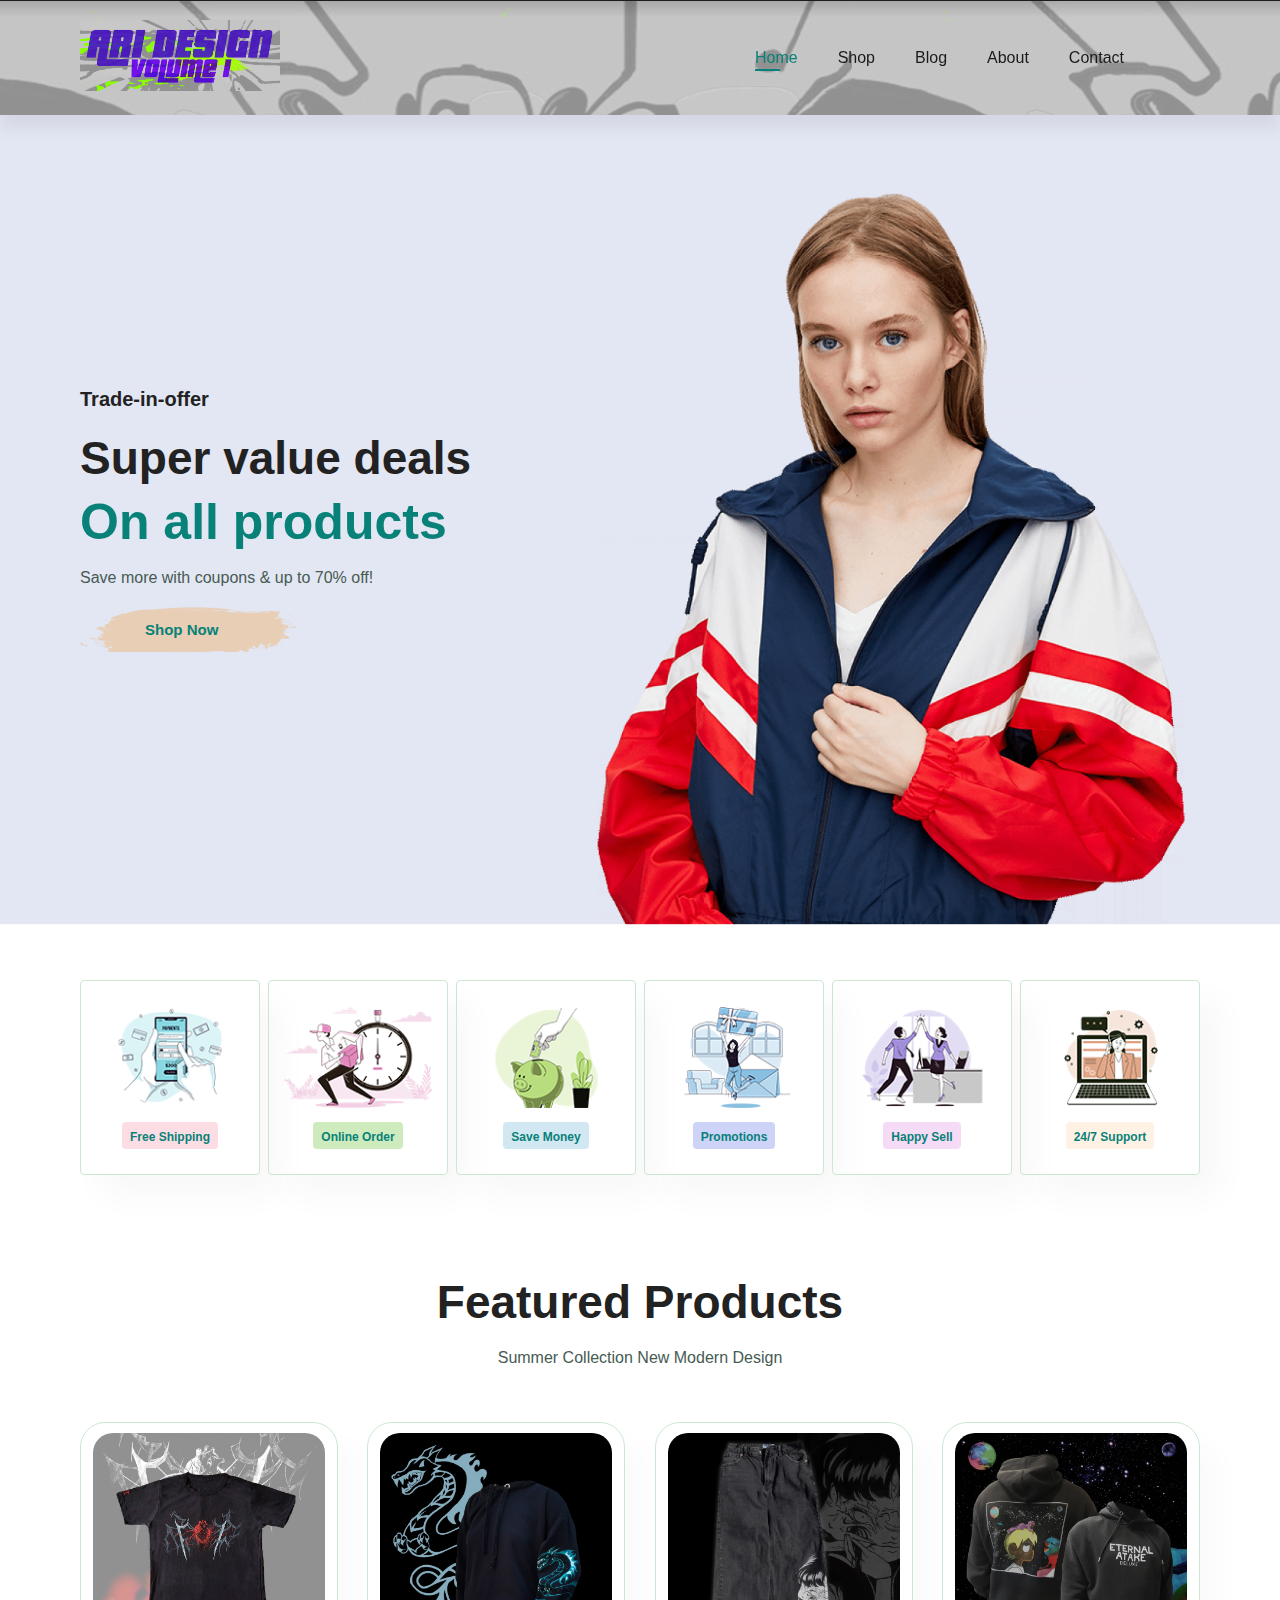
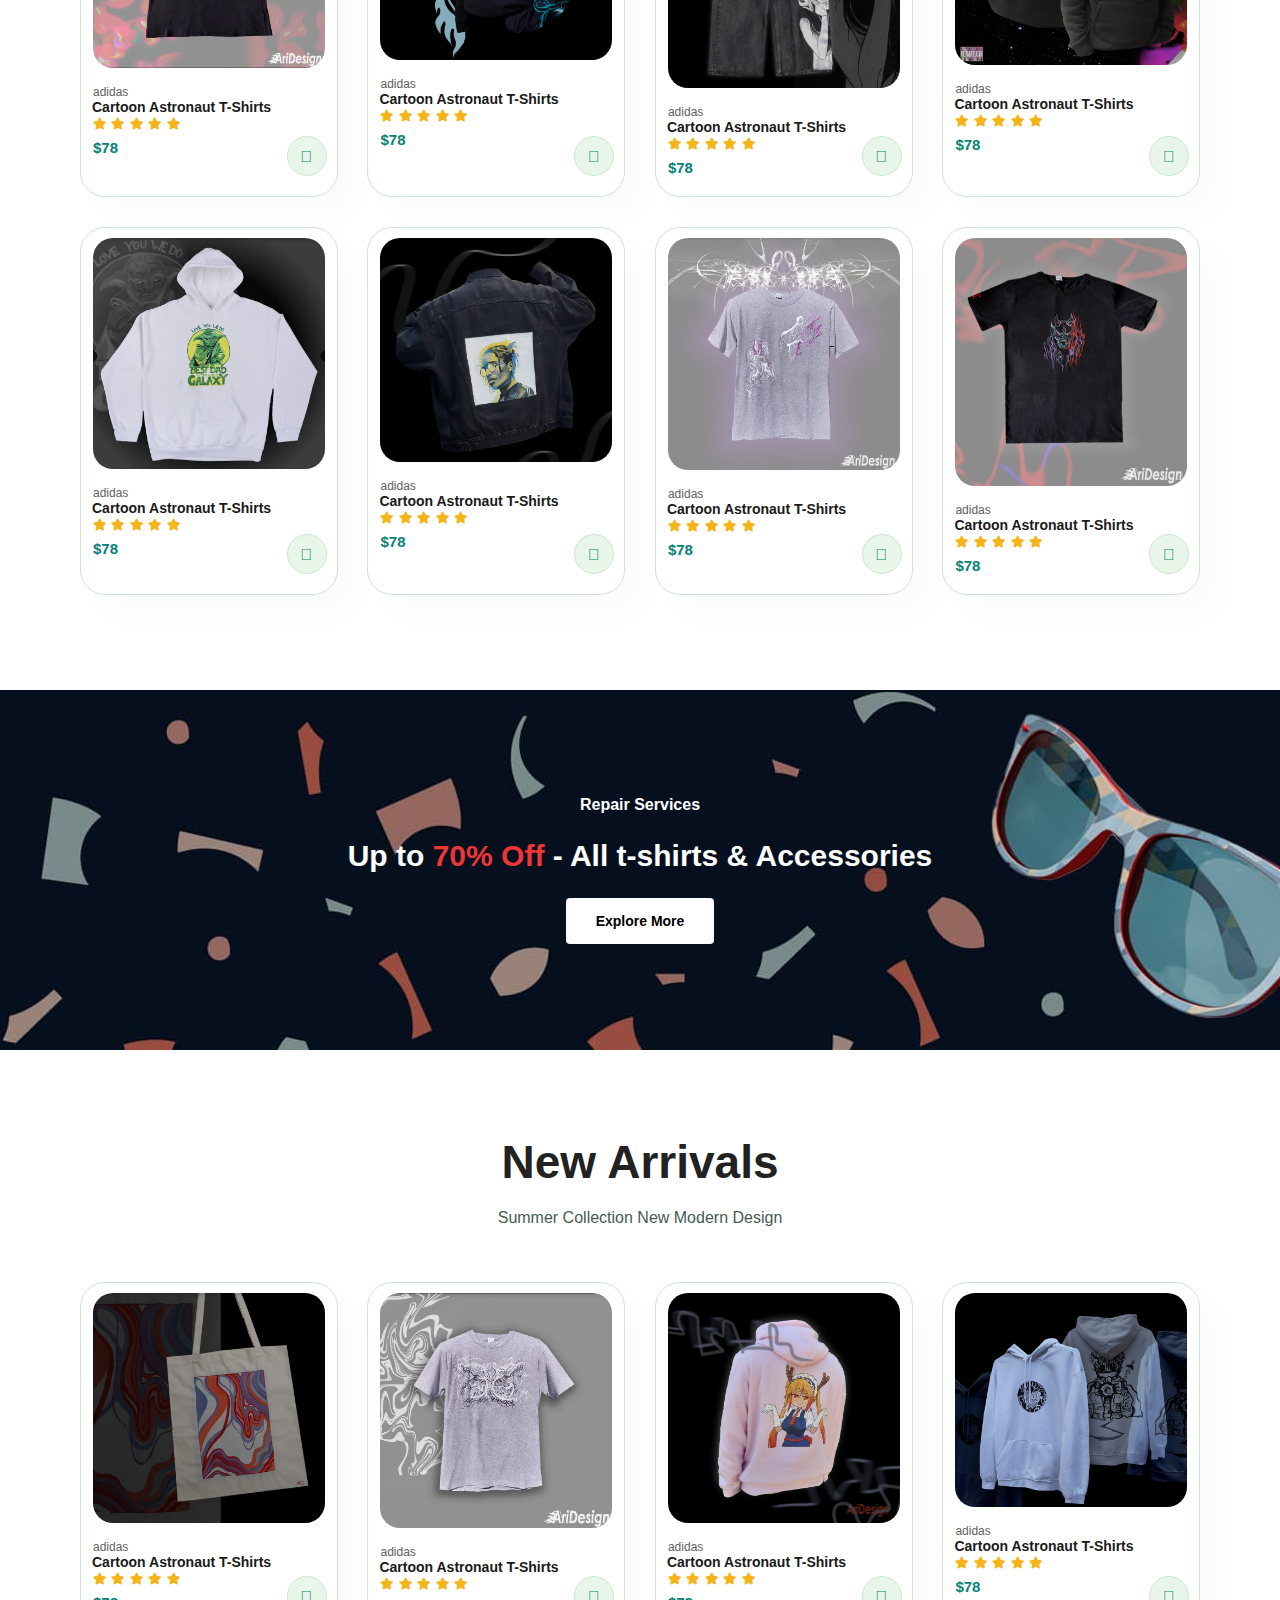
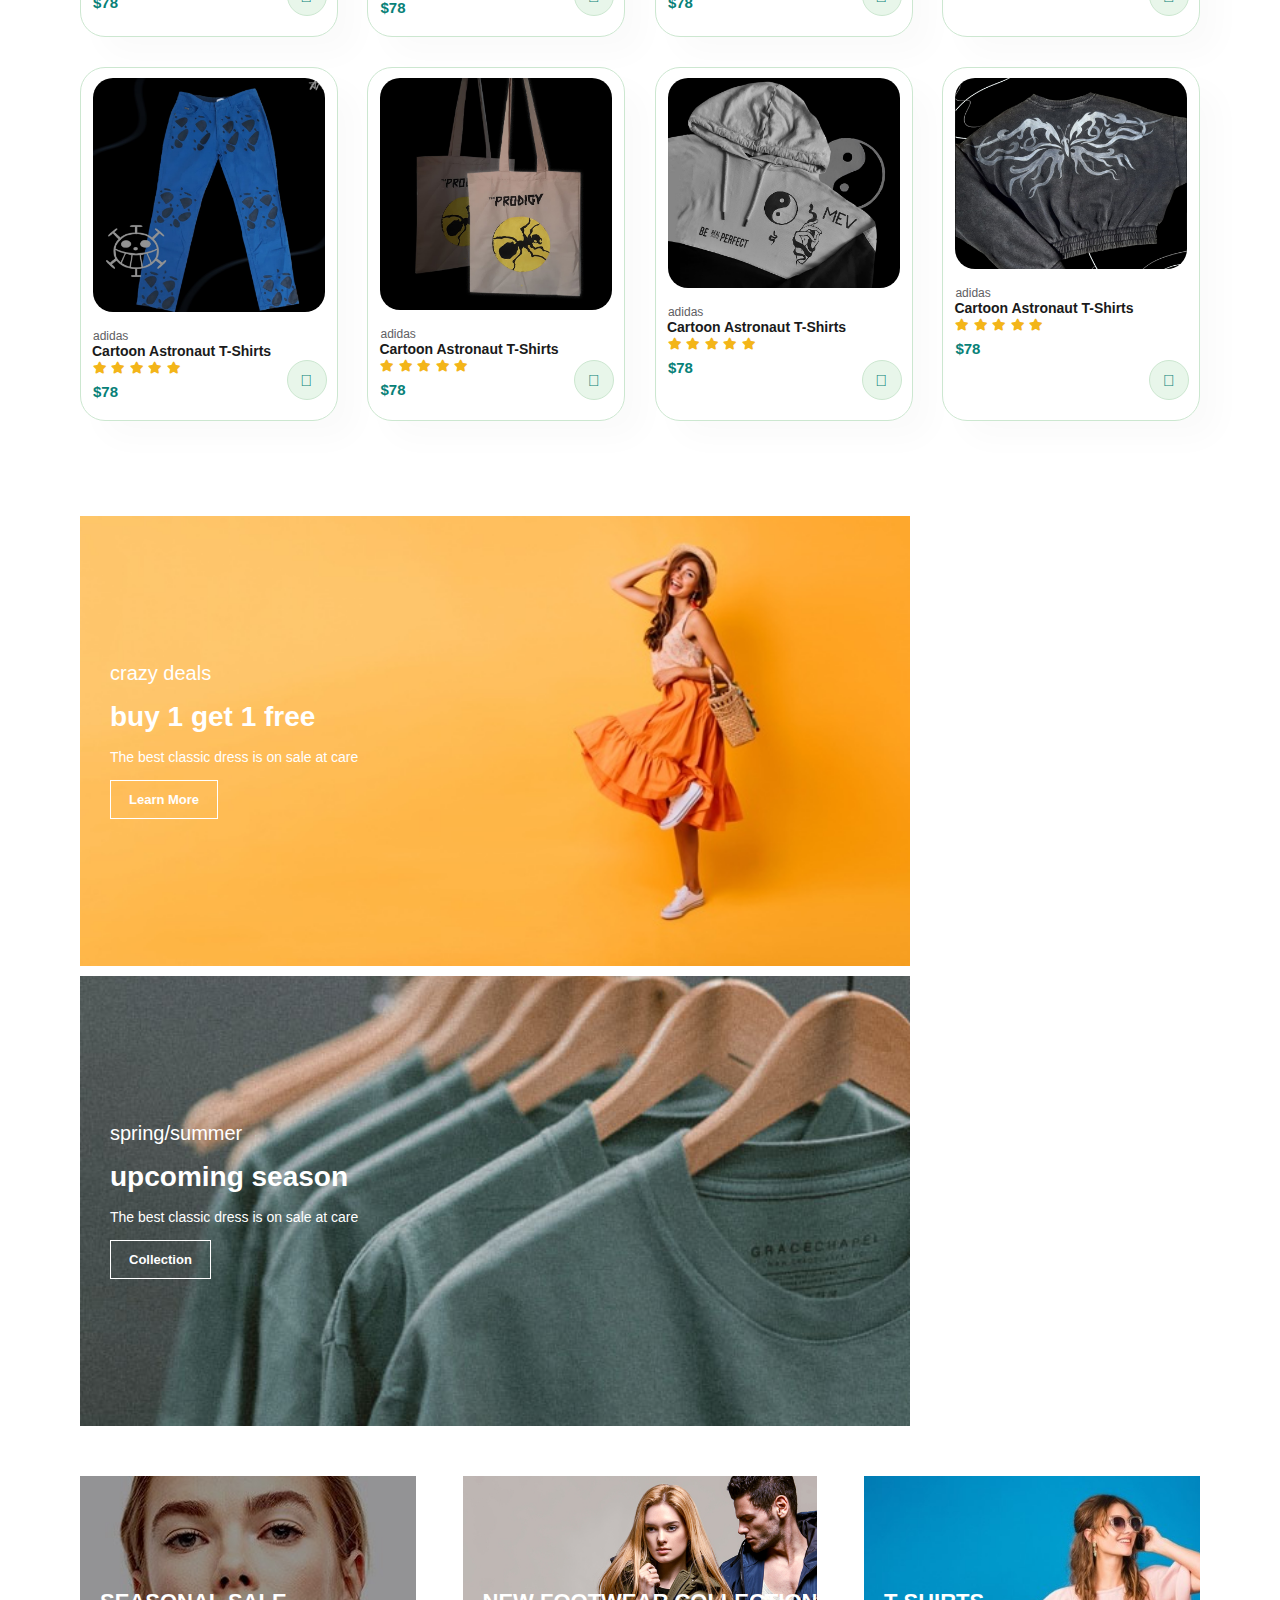
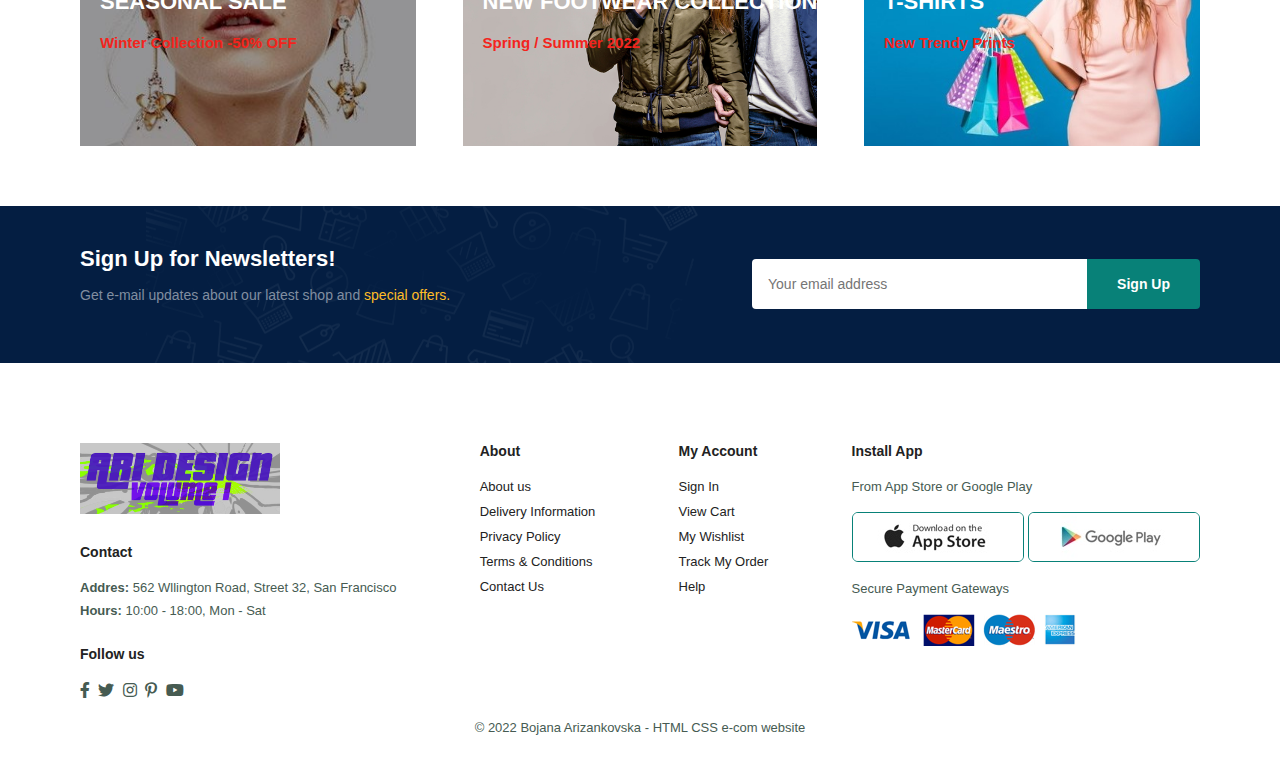
<file: index.html>
<!DOCTYPE html>
<html lang="en">
<head>
    <meta charset="UTF-8">
    <meta http-equiv="X-UA-Compatible" content="IE=edge">
    <meta name="viewport" content="width=device-width, initial-scale=1.0">
    <link rel="stylesheet" href="style.css">
    <link rel="stylesheet" href="https://pro.fontawesome.com/releases/v5.15.4/css/all.css"/>
    <title>Bojana Arizankovska e-com website</title>

</head>
    <body>
        <section id="header">
            <a href="index.html"><img id="main-logo" src="ari/logo.png" class="logo" alt="logo"></a>
        
            <div>
                <ul id="navbar">
                    <li><a class="active" href="index.html">Home</a></li>
                    <li><a href="shop.html">Shop</a></li>
                    <li><a href="blog.html">Blog</a></li>
                    <li><a href="about.html">About</a></li>
                    <li><a href="contact.html">Contact</a></li>
                    <li id="lg-bag"><a href="cart.html"><i class="far fa-shopping-bag"></i></a></li>
                    
                    <a href="#" id="close"><i class="far fa-times"></i></a>
                </ul>
            </div>
            <div id="mobile">
                <i id="bar" class="fas fa-outdent"></i>
                <a href="cart.html"><i class="prostor2"><i class="far fa-shopping-bag"></i></i></a>
            </div>
        </section>

        <section id="hero">
            <h4>Trade-in-offer</h4>
            <h2>Super value deals</h2>
            <h1>On all products</h1>
            <p>Save more with coupons & up to 70% off!</p>
            <button>Shop Now</button>

        </section>

        <section class="section-p1" id="feature">
            <div class="fe-box">
                <img src="img/features/f1.png" alt="featrue image">
                <h6>Free Shipping</h6>
            </div>

            <div class="fe-box">
                <img src="img/features/f2.png" alt="featrue image">
                <h6>Online Order</h6>
            </div>

            <div class="fe-box">
                <img src="img/features/f3.png" alt="featrue image">
                <h6>Save Money</h6>
            </div>

            <div class="fe-box">
                <img src="img/features/f4.png" alt="featrue image">
                <h6>Promotions</h6>
            </div>

            <div class="fe-box">
                <img src="img/features/f5.png" alt="featrue image">
                <h6>Happy Sell</h6>
            </div>

            <div class="fe-box">
                <img src="img/features/f6.png" alt="featrue image">
                <h6>24/7 Support</h6>
            </div>

        </section>

        <section id="product1" class="section-p1">
            <h2>Featured Products</h2>
            <p>Summer Collection New Modern Design</p>
            <div class="pro-container">

                <div class="pro">

                    <img src="ari/obleka/obleka1.png" alt="clothes">
                    <div class="des">
                        <span>adidas</span>
                        <h5>Cartoon Astronaut T-Shirts</h5>
                        <div class="star">                    
                            <i class="fas fa-star"></i>
                            <i class="fas fa-star"></i>
                            <i class="fas fa-star"></i>
                            <i class="fas fa-star"></i>
                            <i class="fas fa-star"></i>
                         </div>
                        
                         <h4>$78</h4>

                    </div>
                       <a href="#"><i class="fal fa-shopping-cart cart"></i></a>
                </div>

                <div class="pro">

                    <img src="ari/obleka/obleka2.png" alt="clothes">
                    <div class="des">
                        <span>adidas</span>
                        <h5>Cartoon Astronaut T-Shirts</h5>
                        <div class="star">                    
                            <i class="fas fa-star"></i>
                            <i class="fas fa-star"></i>
                            <i class="fas fa-star"></i>
                            <i class="fas fa-star"></i>
                            <i class="fas fa-star"></i>
                         </div>
                        
                         <h4>$78</h4>

                    </div>
                       <a href="#"><i class="fal fa-shopping-cart cart"></i></a>
                </div>

                <div class="pro">

                    <img src="ari/obleka/obleka3.png" alt="clothes">
                    <div class="des">
                        <span>adidas</span>
                        <h5>Cartoon Astronaut T-Shirts</h5>
                        <div class="star">                    
                            <i class="fas fa-star"></i>
                            <i class="fas fa-star"></i>
                            <i class="fas fa-star"></i>
                            <i class="fas fa-star"></i>
                            <i class="fas fa-star"></i>
                         </div>
                        
                         <h4>$78</h4>

                    </div>
                       <a href="#"><i class="fal fa-shopping-cart cart"></i></a>
                </div>

                <div class="pro">

                    <img src="ari/obleka/obleka4.png" alt="clothes">
                    <div class="des">
                        <span>adidas</span>
                        <h5>Cartoon Astronaut T-Shirts</h5>
                        <div class="star">                    
                            <i class="fas fa-star"></i>
                            <i class="fas fa-star"></i>
                            <i class="fas fa-star"></i>
                            <i class="fas fa-star"></i>
                            <i class="fas fa-star"></i>
                         </div>
                        
                         <h4>$78</h4>

                    </div>
                       <a href="#"><i class="fal fa-shopping-cart cart"></i></a>
                </div>

                <div class="pro">

                    <img src="ari/obleka/obleka5.png" alt="clothes">
                    <div class="des">
                        <span>adidas</span>
                        <h5>Cartoon Astronaut T-Shirts</h5>
                        <div class="star">                    
                            <i class="fas fa-star"></i>
                            <i class="fas fa-star"></i>
                            <i class="fas fa-star"></i>
                            <i class="fas fa-star"></i>
                            <i class="fas fa-star"></i>
                         </div>
                        
                         <h4>$78</h4>

                    </div>
                       <a href="#"><i class="fal fa-shopping-cart cart"></i></a>
                </div>

                <div class="pro">

                    <img src="ari/obleka/obleka6.png" alt="clothes">
                    <div class="des">
                        <span>adidas</span>
                        <h5>Cartoon Astronaut T-Shirts</h5>
                        <div class="star">                    
                            <i class="fas fa-star"></i>
                            <i class="fas fa-star"></i>
                            <i class="fas fa-star"></i>
                            <i class="fas fa-star"></i>
                            <i class="fas fa-star"></i>
                         </div>
                        
                         <h4>$78</h4>

                    </div>
                       <a href="#"><i class="fal fa-shopping-cart cart"></i></a>
                </div>

                <div class="pro">

                    <img src="ari/obleka/obleka7.png" alt="clothes">
                    <div class="des">
                        <span>adidas</span>
                        <h5>Cartoon Astronaut T-Shirts</h5>
                        <div class="star">                    
                            <i class="fas fa-star"></i>
                            <i class="fas fa-star"></i>
                            <i class="fas fa-star"></i>
                            <i class="fas fa-star"></i>
                            <i class="fas fa-star"></i>
                         </div>
                        
                         <h4>$78</h4>

                    </div>
                       <a href="#"><i class="fal fa-shopping-cart cart"></i></a>
                </div>

                <div class="pro">

                    <img src="ari/obleka/obleka8.png" alt="clothes">
                    <div class="des">
                        <span>adidas</span>
                        <h5>Cartoon Astronaut T-Shirts</h5>
                        <div class="star">                    
                            <i class="fas fa-star"></i>
                            <i class="fas fa-star"></i>
                            <i class="fas fa-star"></i>
                            <i class="fas fa-star"></i>
                            <i class="fas fa-star"></i>
                         </div>
                        
                         <h4>$78</h4>

                    </div>
                       <a href="#"><i class="fal fa-shopping-cart cart"></i></a>
                </div>

            </div>
        </section>

        <section id="banner" class="section-m1">
            <h4>Repair Services</h4>
            <h2>Up to <span>70% Off</span>  - All t-shirts & Accessories</h2>
            <button class="normal">Explore More</button>
        </section>
    
        <section id="product1" class="section-p1">
            <h2>New Arrivals</h2>
            <p>Summer Collection New Modern Design</p>
            <div class="pro-container">

                <div class="pro">

                    <img src="ari/obleka/obleka9.png" alt="clothes">
                    <div class="des">
                        <span>adidas</span>
                        <h5>Cartoon Astronaut T-Shirts</h5>
                        <div class="star">                    
                            <i class="fas fa-star"></i>
                            <i class="fas fa-star"></i>
                            <i class="fas fa-star"></i>
                            <i class="fas fa-star"></i>
                            <i class="fas fa-star"></i>
                         </div>
                        
                         <h4>$78</h4>

                    </div>
                       <a href="#"><i class="fal fa-shopping-cart cart"></i></a>
                </div>

                <div class="pro">

                    <img src="ari/obleka/obleka10.png" alt="clothes">
                    <div class="des">
                        <span>adidas</span>
                        <h5>Cartoon Astronaut T-Shirts</h5>
                        <div class="star">                    
                            <i class="fas fa-star"></i>
                            <i class="fas fa-star"></i>
                            <i class="fas fa-star"></i>
                            <i class="fas fa-star"></i>
                            <i class="fas fa-star"></i>
                         </div>
                        
                         <h4>$78</h4>

                    </div>
                       <a href="#"><i class="fal fa-shopping-cart cart"></i></a>
                </div>

                <div class="pro">

                    <img src="ari/obleka/obleka11.png" alt="clothes">
                    <div class="des">
                        <span>adidas</span>
                        <h5>Cartoon Astronaut T-Shirts</h5>
                        <div class="star">                    
                            <i class="fas fa-star"></i>
                            <i class="fas fa-star"></i>
                            <i class="fas fa-star"></i>
                            <i class="fas fa-star"></i>
                            <i class="fas fa-star"></i>
                         </div>
                        
                         <h4>$78</h4>

                    </div>
                       <a href="#"><i class="fal fa-shopping-cart cart"></i></a>
                </div>

                <div class="pro">

                    <img src="ari/obleka/obleka12.png" alt="clothes">
                    <div class="des">
                        <span>adidas</span>
                        <h5>Cartoon Astronaut T-Shirts</h5>
                        <div class="star">                    
                            <i class="fas fa-star"></i>
                            <i class="fas fa-star"></i>
                            <i class="fas fa-star"></i>
                            <i class="fas fa-star"></i>
                            <i class="fas fa-star"></i>
                         </div>
                        
                         <h4>$78</h4>

                    </div>
                       <a href="#"><i class="fal fa-shopping-cart cart"></i></a>
                </div>

                <div class="pro">

                    <img src="ari/obleka/obleka13.png" alt="clothes">
                    <div class="des">
                        <span>adidas</span>
                        <h5>Cartoon Astronaut T-Shirts</h5>
                        <div class="star">                    
                            <i class="fas fa-star"></i>
                            <i class="fas fa-star"></i>
                            <i class="fas fa-star"></i>
                            <i class="fas fa-star"></i>
                            <i class="fas fa-star"></i>
                         </div>
                        
                         <h4>$78</h4>

                    </div>
                       <a href="#"><i class="fal fa-shopping-cart cart"></i></a>
                </div>

                <div class="pro">

                    <img src="ari/obleka/obleka14.png" alt="clothes">
                    <div class="des">
                        <span>adidas</span>
                        <h5>Cartoon Astronaut T-Shirts</h5>
                        <div class="star">                    
                            <i class="fas fa-star"></i>
                            <i class="fas fa-star"></i>
                            <i class="fas fa-star"></i>
                            <i class="fas fa-star"></i>
                            <i class="fas fa-star"></i>
                         </div>
                        
                         <h4>$78</h4>

                    </div>
                       <a href="#"><i class="fal fa-shopping-cart cart"></i></a>
                </div>

                <div class="pro">

                    <img src="ari/obleka/obleka15.png" alt="clothes">
                    <div class="des">
                        <span>adidas</span>
                        <h5>Cartoon Astronaut T-Shirts</h5>
                        <div class="star">                    
                            <i class="fas fa-star"></i>
                            <i class="fas fa-star"></i>
                            <i class="fas fa-star"></i>
                            <i class="fas fa-star"></i>
                            <i class="fas fa-star"></i>
                         </div>
                        
                         <h4>$78</h4>

                    </div>
                       <a href="#"><i class="fal fa-shopping-cart cart"></i></a>
                </div>

                <div class="pro">

                    <img src="ari/obleka/obleka16.png" alt="clothes">
                    <div class="des">
                        <span>adidas</span>
                        <h5>Cartoon Astronaut T-Shirts</h5>
                        <div class="star">                    
                            <i class="fas fa-star"></i>
                            <i class="fas fa-star"></i>
                            <i class="fas fa-star"></i>
                            <i class="fas fa-star"></i>
                            <i class="fas fa-star"></i>
                         </div>
                        
                         <h4>$78</h4>

                    </div>
                       <a href="#"><i class="fal fa-shopping-cart cart"></i></a>
                </div>

            </div>
        </section>

        <section id="sm-banner" class="section-p1">
            <div class="banner-box">
                <h4>crazy deals</h4>
                <h2>buy 1 get 1 free</h2>
                <span>The best classic dress is on sale at care</span>
                <button class="white">Learn More</button>
            </div>

            <div class="banner-box banner-box2">
                <h4>spring/summer</h4>
                <h2>upcoming season</h2>
                <span>The best classic dress is on sale at care</span>
                <button class="white">Collection</button>
            </div>
        </section>

        <section id="banner3">

            <div class="banner-box">
                <h2>SEASONAL SALE</h2>
                <h3>Winter Collection -50% OFF</h3>
            </div>

            <div class="banner-box banner-box2">
                <h2>NEW FOOTWEAR COLLECTION</h2>
                <h3>Spring / Summer 2022</h3>
            </div>

            <div class="banner-box banner-box3">
                <h2>T-SHIRTS</h2>
                <h3>New Trendy Prints</h3>
            </div>

        </section>

        <section id="newsletter" class="section-p1 section-m1">
            <div class="newstext">
                <h4>Sign Up for Newsletters!</h4>
                <p>Get e-mail updates about our latest shop and <span>special offers.</span></p>
            </div>
            <div class="form">
                <input type="text", class="prostor" placeholder="Your email address">
                <button class="normal">Sign Up</button>
            </div>
        </section>

        <footer class="section-p1">
            <div class="col">
                <img class="logo" id="main-logo" src="ari/logo.png" alt="logo">
                <h4>Contact</h4>
                <p><strong>Addres:</strong> 562 Wllington Road, Street 32, San Francisco</p>
                <p><strong>Hours:</strong>  10:00 - 18:00, Mon - Sat</p>
                <div class="follow">
                    <h4>Follow us</h4>
                    <div class="icon">
                        <i class="fab fa-facebook-f"></i>
                        <i class="fab fa-twitter"></i>
                        <i class="fab fa-instagram"></i>
                        <i class="fab fa-pinterest-p"></i>
                        <i class="fab fa-youtube"></i>
                    </div>
                </div>
            </div>

            <div class="col">
                <h4>About</h4>
                <a href="#" target="_blank">About us</a>
                <a href="#" target="_blank">Delivery Information</a>
                <a href="#" target="_blank">Privacy Policy</a>
                <a href="#" target="_blank">Terms & Conditions</a>
                <a href="#" target="_blank">Contact Us</a>
            </div>

            <div class="col">
                <h4>My Account</h4>
                <a href="#" target="_blank">Sign In</a>
                <a href="#" target="_blank">View Cart</a>
                <a href="#" target="_blank">My Wishlist</a>
                <a href="#" target="_blank">Track My Order</a>
                <a href="#" target="_blank">Help</a>
                
            </div>

            <div class="col install">
                <h4>Install App</h4>
                <p>From App Store or Google Play</p>
                <div class="row">
                    <img src="img/pay/app.jpg" alt="app store logo">
                    <img src="img/pay/play.jpg" alt="google play logo">
                </div>
                <p>Secure Payment Gateways</p>
                <img src="img/pay/pay.png" alt="payment methods">
            </div>
            
            <div class="copyright">
                <p>	&copy; 2022 Bojana Arizankovska - HTML CSS e-com website</p>
            </div>
        </footer>

        <script src="scripts.js"></script>
    </body>
</html>
</file>
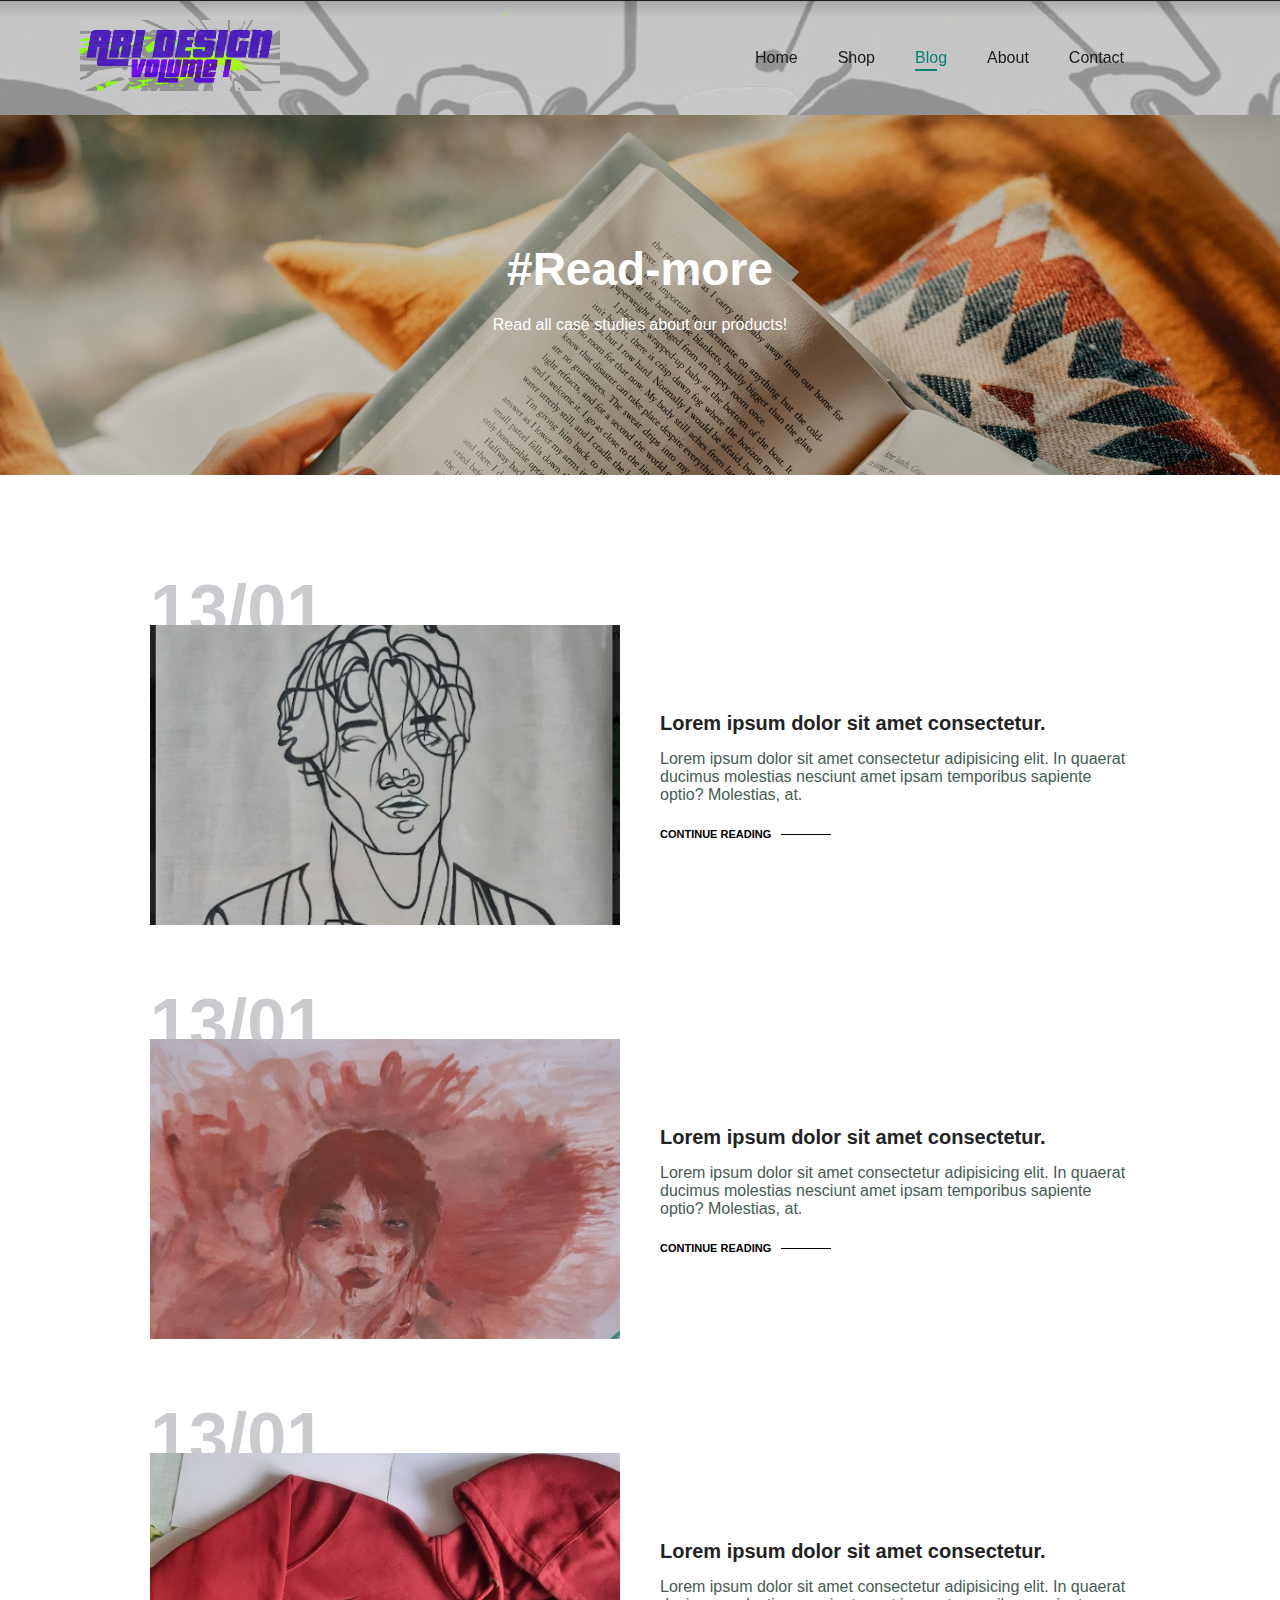
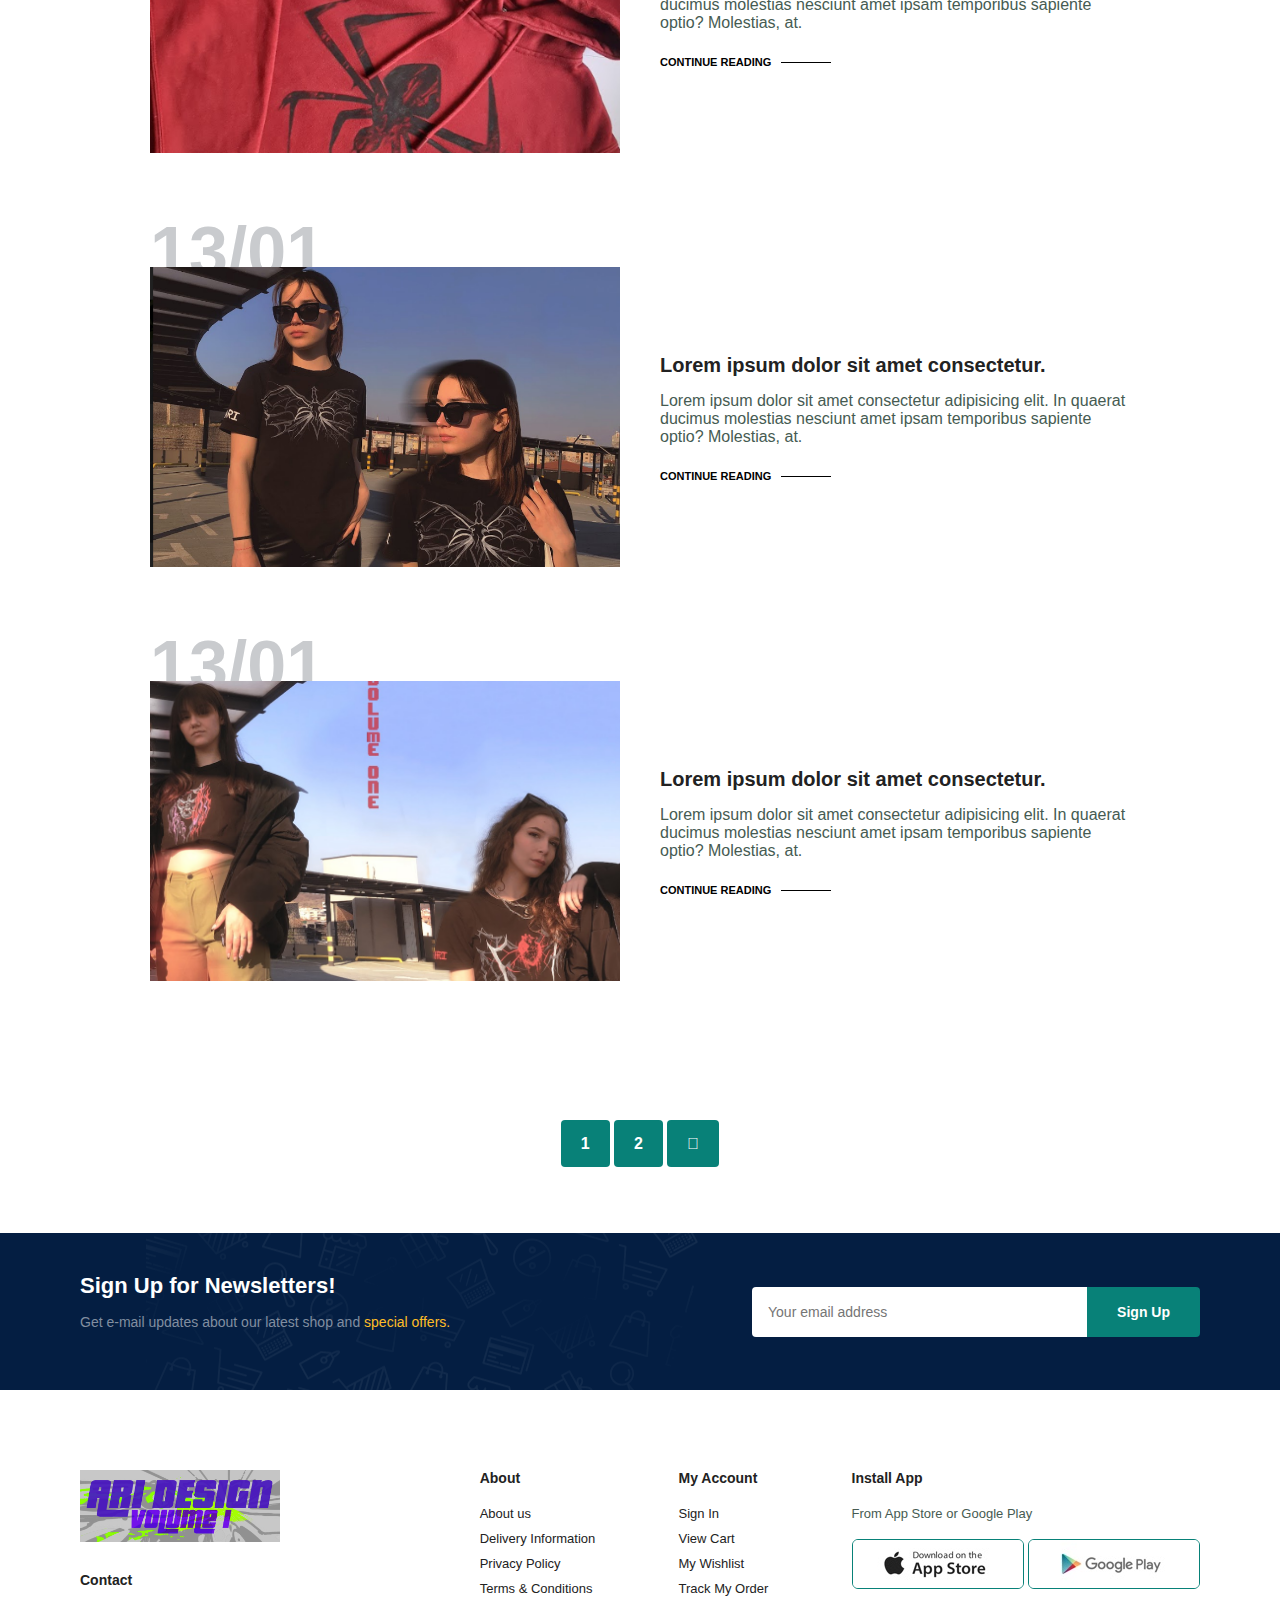
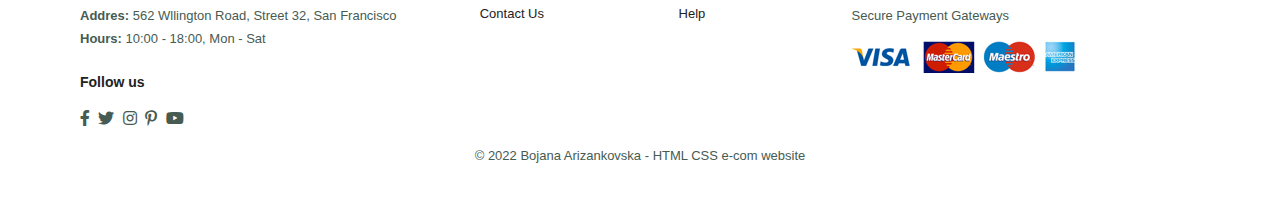
<file: blog.html>
<!DOCTYPE html>
<html lang="en">
<head>
    <meta charset="UTF-8">
    <meta http-equiv="X-UA-Compatible" content="IE=edge">
    <meta name="viewport" content="width=device-width, initial-scale=1.0">
    <link rel="stylesheet" href="style.css">
    <link rel="stylesheet" href="https://pro.fontawesome.com/releases/v5.15.4/css/all.css"/>
    <title>Bojana Arizankovska e-com website</title>

</head>
    <body>
        <section id="header">
            <a href="index.html"><img id="main-logo" src="ari/logo.png" class="logo" alt="logo"></a>
        
            <div>
                <ul id="navbar">
                    <li><a href="index.html">Home</a></li>
                    <li><a href="shop.html">Shop</a></li>
                    <li><a class="active" href="blog.html">Blog</a></li>
                    <li><a href="about.html">About</a></li>
                    <li><a href="contact.html">Contact</a></li>
                    <li id="lg-bag"><a href="cart.html"><i class="far fa-shopping-bag"></i></a></li>
                    
                    <a href="#" id="close"><i class="far fa-times"></i></a>
                </ul>
            </div>
            <div id="mobile">
                <i id="bar" class="fas fa-outdent"></i>
                <a href="cart.html"><i class="prostor2"><i class="far fa-shopping-bag"></i></i></a>
            </div>
        </section>

        <section id="page-header" class="blog-header">
            
            <h2>#Read-more</h2>
            <p>Read all case studies about our products! </p>

        </section>

        <section id="blog">
            <div class="blog-box">
                <div class="blog-img">
                    <img src="ari/blog/blog5.png" alt="blog photo">
                </div>
                <div class="blog-details">
                    <h4>Lorem ipsum dolor sit amet consectetur.</h4>
                    <p>Lorem ipsum dolor sit amet consectetur adipisicing elit. In quaerat ducimus molestias nesciunt amet ipsam temporibus sapiente optio? Molestias, at.</p>
                    <a href="#">CONTINUE READING</a>
                </div>
                <h1>13/01</h1>
            </div>

            <div class="blog-box">
                <div class="blog-img">
                    <img src="ari/blog/blog1.png" alt="blog photo">
                </div>
                <div class="blog-details">
                    <h4>Lorem ipsum dolor sit amet consectetur.</h4>
                    <p>Lorem ipsum dolor sit amet consectetur adipisicing elit. In quaerat ducimus molestias nesciunt amet ipsam temporibus sapiente optio? Molestias, at.</p>
                    <a href="#">CONTINUE READING</a>
                </div>
                <h1>13/01</h1>
            </div>

            <div class="blog-box">
                <div class="blog-img">
                    <img src="ari/blog/blog2.png" alt="blog photo">
                </div>
                <div class="blog-details">
                    <h4>Lorem ipsum dolor sit amet consectetur.</h4>
                    <p>Lorem ipsum dolor sit amet consectetur adipisicing elit. In quaerat ducimus molestias nesciunt amet ipsam temporibus sapiente optio? Molestias, at.</p>
                    <a href="#">CONTINUE READING</a>
                </div>
                <h1>13/01</h1>
            </div>

            <div class="blog-box">
                <div class="blog-img">
                    <img src="ari/blog/blog3.png" alt="blog photo">
                </div>
                <div class="blog-details">
                    <h4>Lorem ipsum dolor sit amet consectetur.</h4>
                    <p>Lorem ipsum dolor sit amet consectetur adipisicing elit. In quaerat ducimus molestias nesciunt amet ipsam temporibus sapiente optio? Molestias, at.</p>
                    <a href="#">CONTINUE READING</a>
                </div>
                <h1>13/01</h1>
            </div>

            <div class="blog-box">
                <div class="blog-img">
                    <img src="ari/blog/blog4.png" alt="blog photo">
                </div>
                <div class="blog-details">
                    <h4>Lorem ipsum dolor sit amet consectetur.</h4>
                    <p>Lorem ipsum dolor sit amet consectetur adipisicing elit. In quaerat ducimus molestias nesciunt amet ipsam temporibus sapiente optio? Molestias, at.</p>
                    <a href="#">CONTINUE READING</a>
                </div>
                <h1>13/01</h1>
            </div>
        </section>

        <section id="pagination" class="section-p1">
            <a href="#">1</a>
            <a href="#">2</a>
            <a href="#"><i class="fal fa-long-arrow-alt-right"></i></a>
        </section>

        <section id="newsletter" class="section-p1 section-m1">
            <div class="newstext">
                <h4>Sign Up for Newsletters!</h4>
                <p>Get e-mail updates about our latest shop and <span>special offers.</span></p>
            </div>
            <div class="form">
                <input type="text", class="prostor" placeholder="Your email address">
                <button class="normal">Sign Up</button>
            </div>
        </section>

        <footer class="section-p1">
            <div class="col">
                <img class="logo" id="main-logo" src="ari/logo.png" alt="logo">
                <h4>Contact</h4>
                <p><strong>Addres:</strong> 562 Wllington Road, Street 32, San Francisco</p>
                <p><strong>Hours:</strong>  10:00 - 18:00, Mon - Sat</p>
                <div class="follow">
                    <h4>Follow us</h4>
                    <div class="icon">
                        <i class="fab fa-facebook-f"></i>
                        <i class="fab fa-twitter"></i>
                        <i class="fab fa-instagram"></i>
                        <i class="fab fa-pinterest-p"></i>
                        <i class="fab fa-youtube"></i>
                    </div>
                </div>
            </div>

            <div class="col">
                <h4>About</h4>
                <a href="#" target="_blank">About us</a>
                <a href="#" target="_blank">Delivery Information</a>
                <a href="#" target="_blank">Privacy Policy</a>
                <a href="#" target="_blank">Terms & Conditions</a>
                <a href="#" target="_blank">Contact Us</a>
            </div>

            <div class="col">
                <h4>My Account</h4>
                <a href="#" target="_blank">Sign In</a>
                <a href="#" target="_blank">View Cart</a>
                <a href="#" target="_blank">My Wishlist</a>
                <a href="#" target="_blank">Track My Order</a>
                <a href="#" target="_blank">Help</a>
                
            </div>

            <div class="col install">
                <h4>Install App</h4>
                <p>From App Store or Google Play</p>
                <div class="row">
                    <img src="img/pay/app.jpg" alt="app store logo">
                    <img src="img/pay/play.jpg" alt="google play logo">
                </div>
                <p>Secure Payment Gateways</p>
                <img src="img/pay/pay.png" alt="payment methods">
            </div>
            
            <div class="copyright">
                <p>	&copy; 2022 Bojana Arizankovska - HTML CSS e-com website</p>
            </div>
        </footer>

        <script src="scripts.js"></script>
    </body>
</html>
</file>
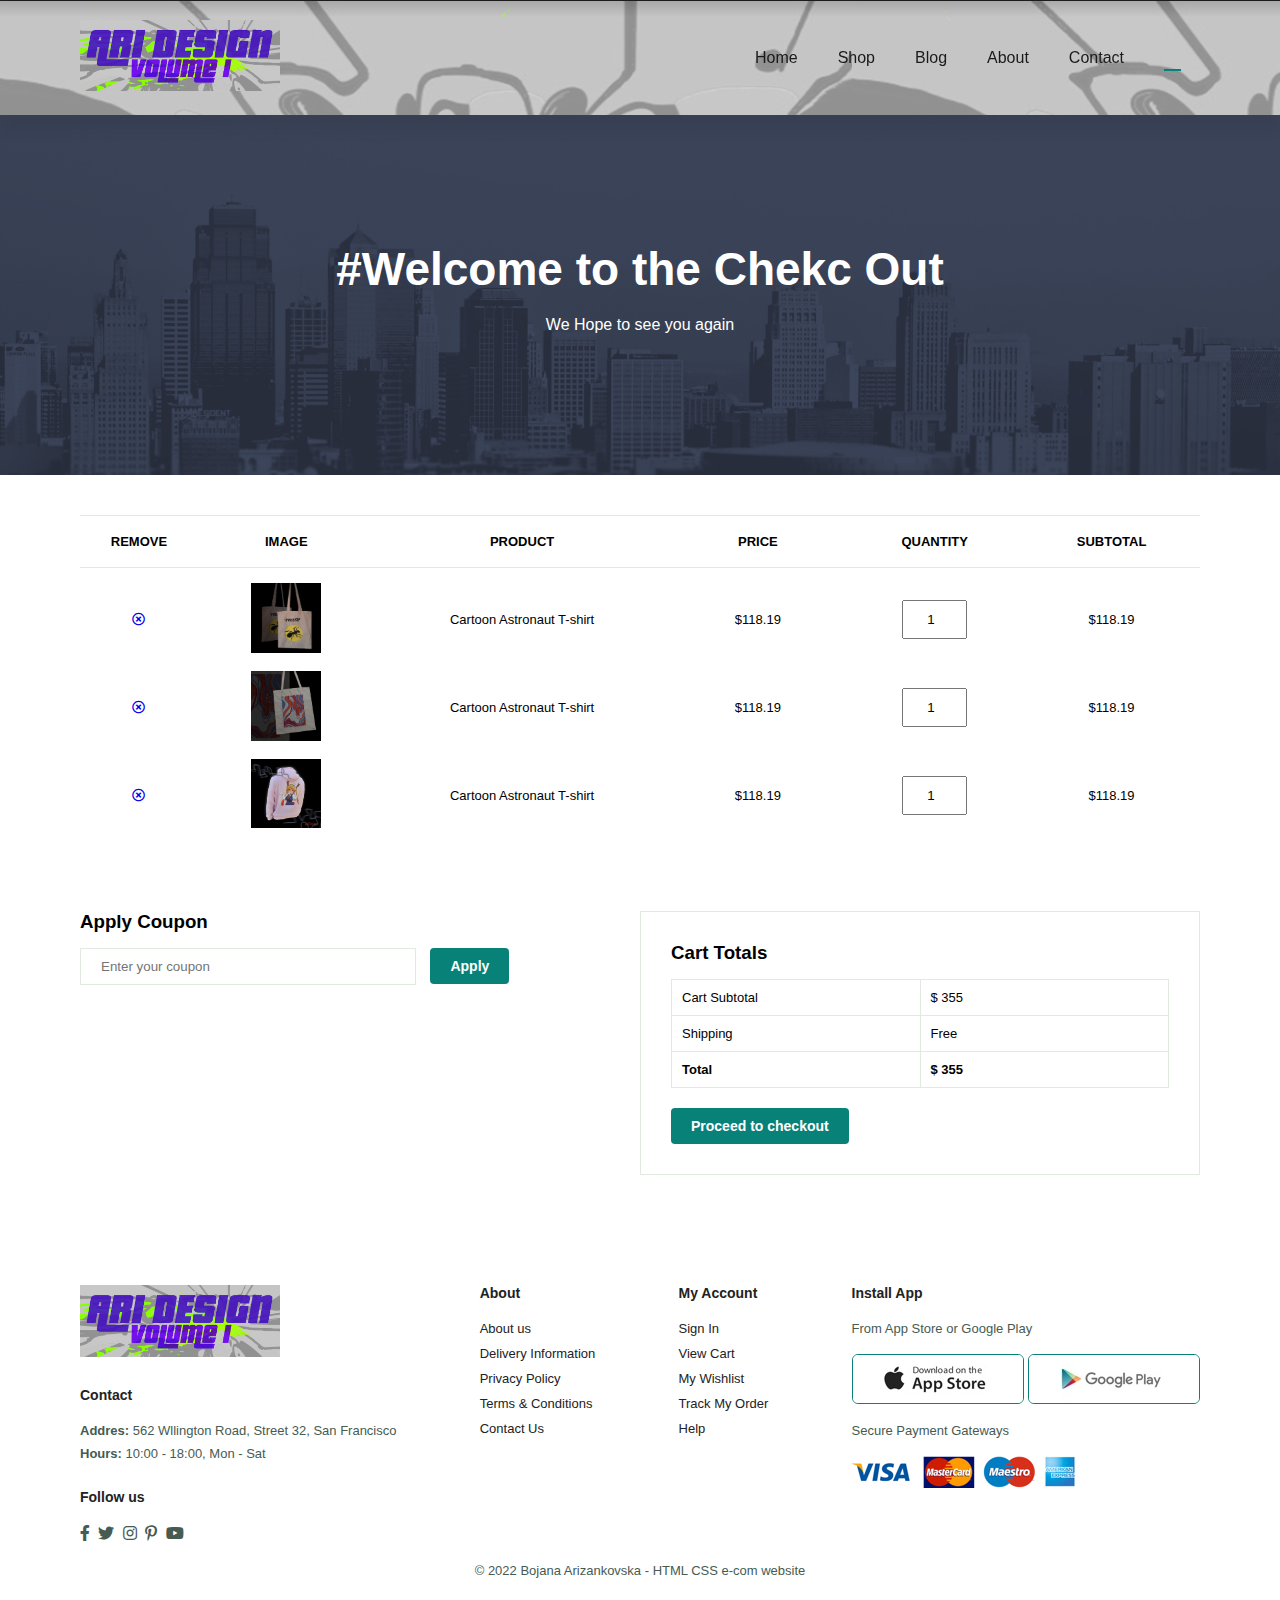
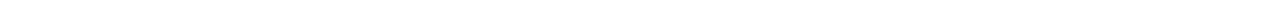
<file: cart.html>
<!DOCTYPE html>
<html lang="en">
<head>
    <meta charset="UTF-8">
    <meta http-equiv="X-UA-Compatible" content="IE=edge">
    <meta name="viewport" content="width=device-width, initial-scale=1.0">
    <link rel="stylesheet" href="style.css">
    <link rel="stylesheet" href="https://pro.fontawesome.com/releases/v5.15.4/css/all.css"/>
    <title>Bojana Arizankovska e-com website</title>

</head>
    <body>
        <section id="header">
            <a href="index.html"><img id="main-logo" src="ari/logo.png" class="logo" alt="logo"></a>
        
            <div>
                <ul id="navbar">
                    <li><a href="index.html">Home</a></li>
                    <li><a href="shop.html">Shop</a></li>
                    <li><a href="blog.html">Blog</a></li>
                    <li><a href="about.html">About</a></li>
                    <li><a href="contact.html">Contact</a></li>
                    <li id="lg-bag"><a class="active" href="cart.html"><i class="far fa-shopping-bag"></i></a></li>
                    
                    <a href="#" id="close"><i class="far fa-times"></i></a>
                </ul>
            </div>
            <div id="mobile">
                <i id="bar" class="fas fa-outdent"></i>
                <a href="cart.html"><i class="prostor2"><i class="far fa-shopping-bag"></i></i></a>
            </div>
        </section>

        <section id="page-header" class="about-header">
            
            <h2>#Welcome to the Chekc Out</h2>

            <p>We Hope to see you again</p>

        </section>

        <section id="cart" class="section-p1">

            <table width="100%">
                <thead>
                    <tr>
                        <td>Remove</td>
                        <td>Image</td>
                        <td>Product</td>
                        <td>Price</td>
                        <td>Quantity</td>
                        <td>Subtotal</td>
                    </tr>
                </thead>
                <tbody>
                    <tr>
                        <td><a href="#"><i class="far fa-times-circle"></i></a></td>
                        <td><img src="ari/obleka/obleka14.png" alt=""></td>
                        <td>Cartoon Astronaut T-shirt</td>
                        <td>$118.19</td>
                        <td><input type="number" value="1"></td>
                        <td>$118.19</td>
                    </tr>

                    <tr>
                        <td><a href="#"><i class="far fa-times-circle"></i></a></td>
                        <td><img src="ari/obleka/obleka9.png" alt=""></td>
                        <td>Cartoon Astronaut T-shirt</td>
                        <td>$118.19</td>
                        <td><input type="number" value="1"></td>
                        <td>$118.19</td>
                    </tr>

                    <tr>
                        <td><a href="#"><i class="far fa-times-circle"></i></a></td>
                        <td><img src="ari/obleka/obleka11.png" alt=""></td>
                        <td>Cartoon Astronaut T-shirt</td>
                        <td>$118.19</td>
                        <td><input type="number" value="1"></td>
                        <td>$118.19</td>
                    </tr>

                </tbody>
            </table>

        </section>

        <section id="cart-add" class="section-p1">

            <div id="coupon">
                <h3>Apply Coupon</h3>
                <div>
                    <input type="text" placeholder="Enter your coupon">
                    <button class="normal">Apply</button>
                </div>
            </div>

            <div id="subtotal">
                <h3>Cart Totals</h3>
                <table>
                    <tr>
                        <td>Cart Subtotal</td>
                        <td>$ 355</td>
                    </tr>
                    <tr>
                        <td>Shipping</td>
                        <td>Free</td>
                    </tr>
                    <tr>
                        <td><strong>Total</strong></td>
                        <td><strong>$ 355</strong></td>
                    </tr>
                </table>
                <button class="normal">Proceed to checkout</button>
            </div>
        </section>

        <footer class="section-p1">
            <div class="col">
                <img class="logo" id="main-logo" src="ari/logo.png" alt="logo">
                <h4>Contact</h4>
                <p><strong>Addres:</strong> 562 Wllington Road, Street 32, San Francisco</p>
                <p><strong>Hours:</strong>  10:00 - 18:00, Mon - Sat</p>
                <div class="follow">
                    <h4>Follow us</h4>
                    <div class="icon">
                        <i class="fab fa-facebook-f"></i>
                        <i class="fab fa-twitter"></i>
                        <i class="fab fa-instagram"></i>
                        <i class="fab fa-pinterest-p"></i>
                        <i class="fab fa-youtube"></i>
                    </div>
                </div>
            </div>

            <div class="col">
                <h4>About</h4>
                <a href="#" target="_blank">About us</a>
                <a href="#" target="_blank">Delivery Information</a>
                <a href="#" target="_blank">Privacy Policy</a>
                <a href="#" target="_blank">Terms & Conditions</a>
                <a href="#" target="_blank">Contact Us</a>
            </div>

            <div class="col">
                <h4>My Account</h4>
                <a href="#" target="_blank">Sign In</a>
                <a href="#" target="_blank">View Cart</a>
                <a href="#" target="_blank">My Wishlist</a>
                <a href="#" target="_blank">Track My Order</a>
                <a href="#" target="_blank">Help</a>
                
            </div>

            <div class="col install">
                <h4>Install App</h4>
                <p>From App Store or Google Play</p>
                <div class="row">
                    <img src="img/pay/app.jpg" alt="app store logo">
                    <img src="img/pay/play.jpg" alt="google play logo">
                </div>
                <p>Secure Payment Gateways</p>
                <img src="img/pay/pay.png" alt="payment methods">
            </div>
            
            <div class="copyright">
                <p>	&copy; 2022 Bojana Arizankovska - HTML CSS e-com website</p>
            </div>
        </footer>

        <script src="scripts.js"></script>
    </body>
</html>
</file>
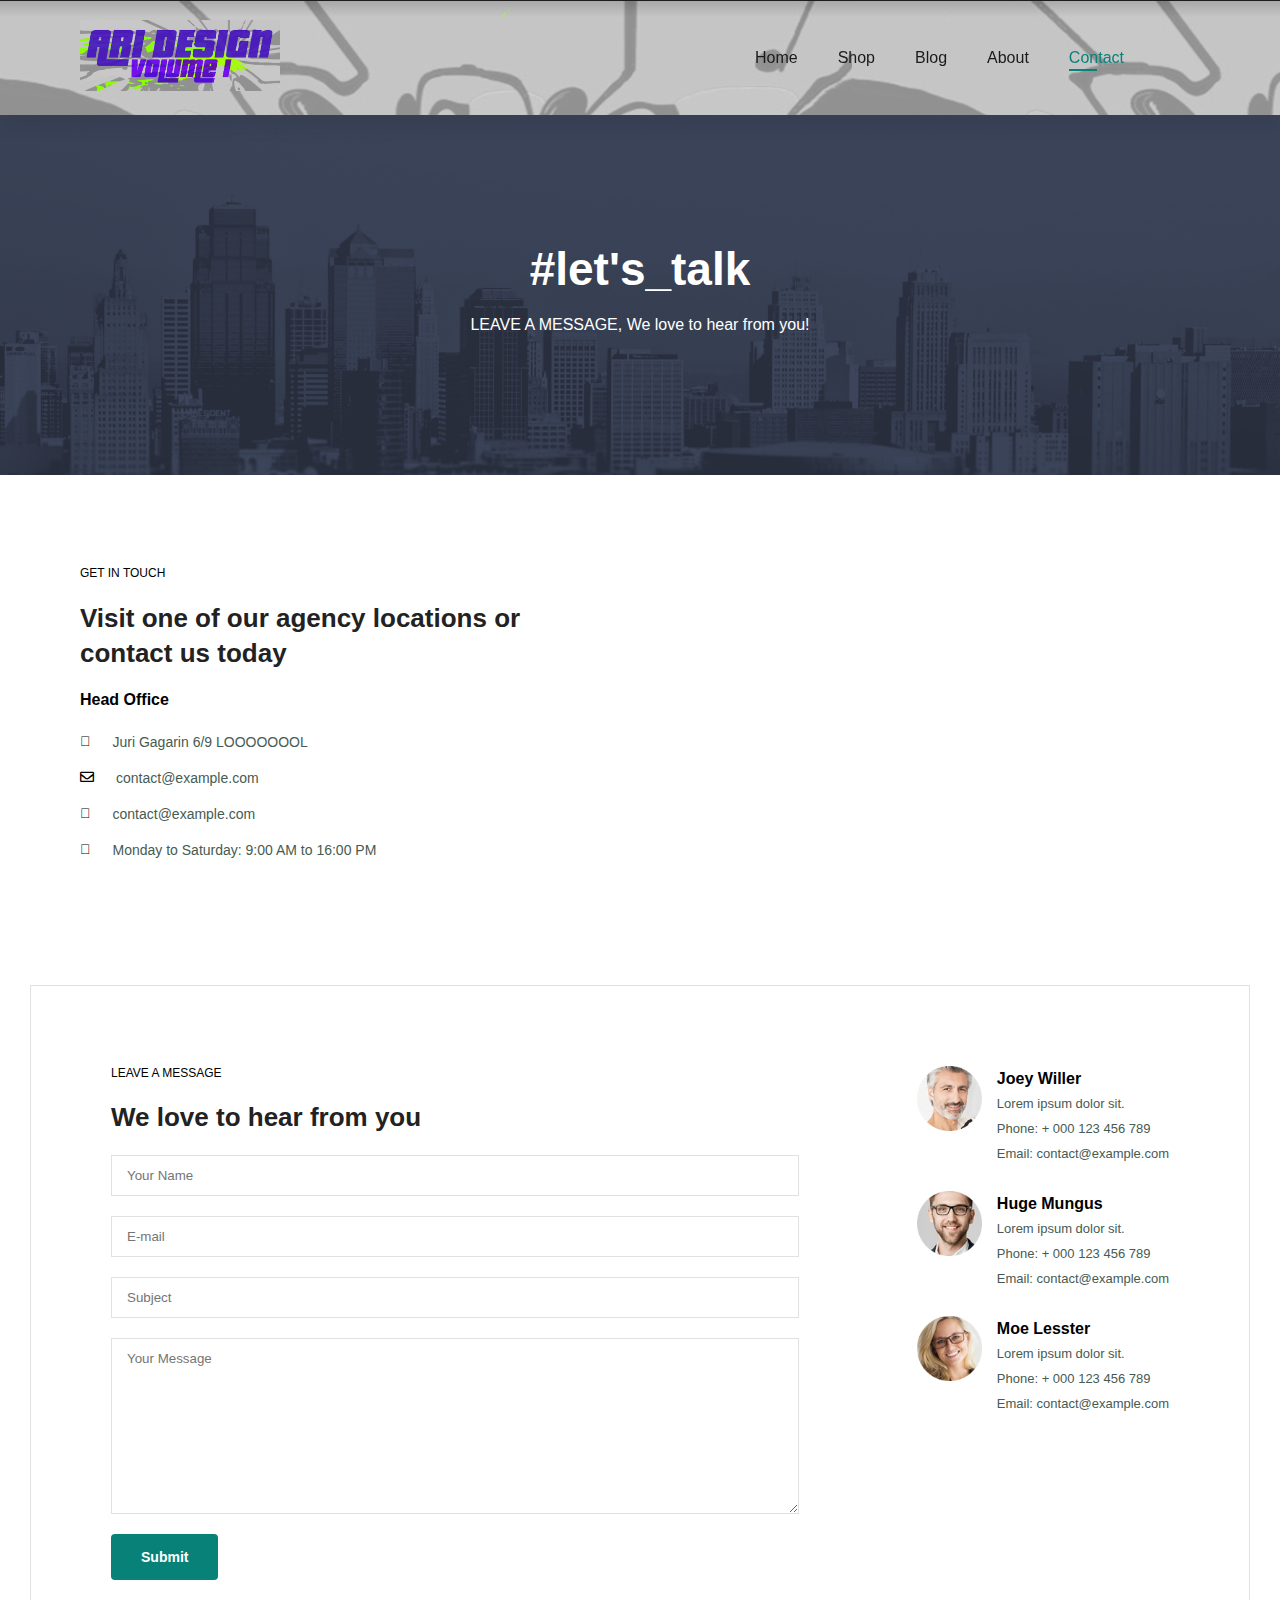
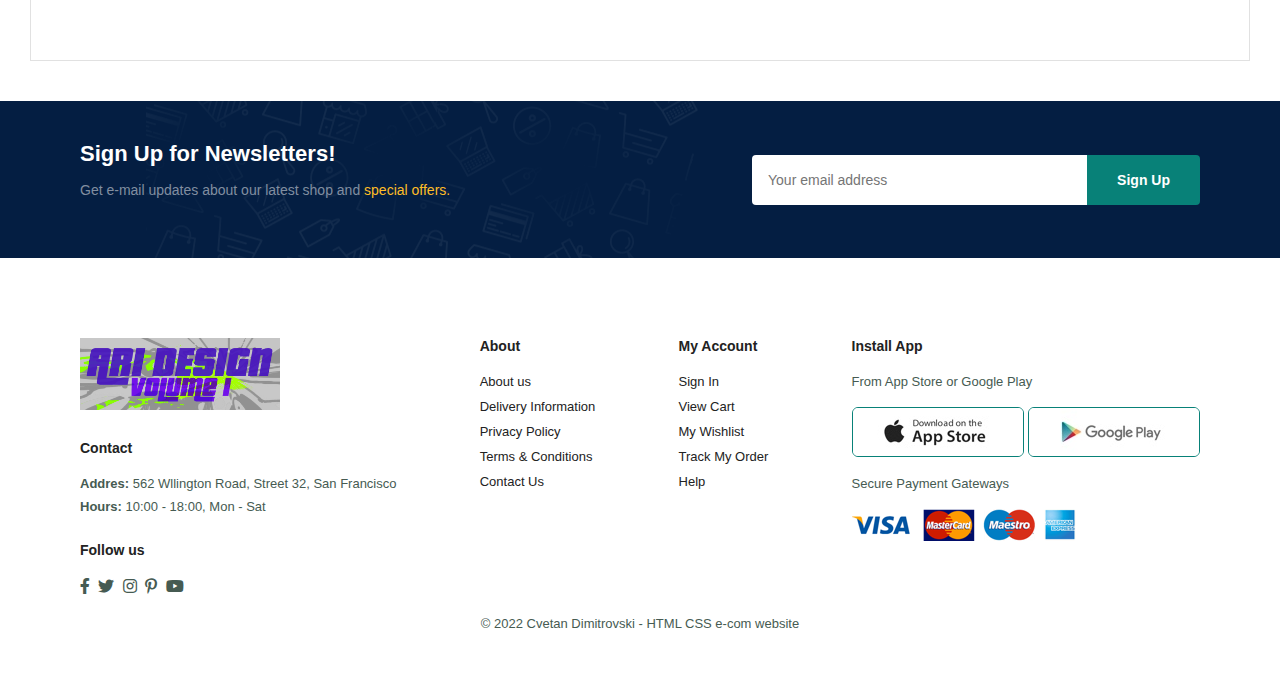
<file: contact.html>
<!DOCTYPE html>
<html lang="en">
<head>
    <meta charset="UTF-8">
    <meta http-equiv="X-UA-Compatible" content="IE=edge">
    <meta name="viewport" content="width=device-width, initial-scale=1.0">
    <link rel="stylesheet" href="style.css">
    <link rel="stylesheet" href="https://pro.fontawesome.com/releases/v5.15.4/css/all.css"/>
    <title>Bojana Arizankovska e-com website</title>

</head>
    <body>
        <section id="header">
            <a href="index.html"><img id="main-logo" src="ari/logo.png" class="logo" alt="logo"></a>
        
            <div>
                <ul id="navbar">
                    <li><a href="index.html">Home</a></li>
                    <li><a href="shop.html">Shop</a></li>
                    <li><a href="blog.html">Blog</a></li>
                    <li><a href="about.html">About</a></li>
                    <li><a class="active" href="contact.html">Contact</a></li>
                    <li id="lg-bag"><a href="cart.html"><i class="far fa-shopping-bag"></i></a></li>
                    
                    <a href="#" id="close"><i class="far fa-times"></i></a>
                </ul>
            </div>
            <div id="mobile">
                <i id="bar" class="fas fa-outdent"></i>
                <a href="cart.html"><i class="prostor2"><i class="far fa-shopping-bag"></i></i></a>
            </div>
        </section>

        <section id="page-header" class="about-header">
            
            <h2>#let's_talk</h2>

            <p>LEAVE A MESSAGE, We love to hear from you!</p>

        </section>

        <section id="contact-details" class="section-p1">
            <div class="details">
               <span>GET IN TOUCH</span>
               <h2>Visit one of our agency locations or contact us today</h2>
               <h3>Head Office</h3> 
               <div>
                    <li>
                    <i class="fal fa-map"></i>
                    <p>Juri Gagarin 6/9 LOOOOOOOL</p>
                    </li>

                    <li>
                    <i class="far fa-envelope"></i>
                    <p>contact@example.com</p>
                    </li>

                    <li>
                    <i class="fal fa-phone-alt"></i>
                    <p>contact@example.com</p>
                    </li>


                    <li>
                    <i class="fal fa-clock"></i>
                    <p>Monday to Saturday: 9:00 AM to 16:00 PM</p>
                    </li>
                </div>
            </div>

            <div class="map">
                <iframe src="https://www.google.com/maps/embed?pb=!1m18!1m12!1m3!1d1482.5701212545773!2d21.390925642653052!3d41.997265673970844!2m3!1f0!2f0!3f0!3m2!1i1024!2i768!4f13.1!3m3!1m2!1s0x1354140d788320ab%3A0xf07875c2f4c97087!2z0YPQu9C40YbQsCDQiNGD0YDQuNGYINCT0LDQs9Cw0YDQuNC9IDgsIFNrb3BqZSAxMDAw!5e0!3m2!1sen!2smk!4v1655473902683!5m2!1sen!2smk" width="600" height="450" style="border:0;" allowfullscreen="" loading="lazy" referrerpolicy="no-referrer-when-downgrade"></iframe>
            </div>

        </section>

        <section id="form-details">
            <form action="">
                <span>LEAVE A MESSAGE</span>
                <h2>We love to hear from you</h2>
                <input type="text" placeholder="Your Name">
                <input type="text" placeholder="E-mail">
                <input type="text" placeholder="Subject">
                <textarea name="" id="" cols="30" rows="10" placeholder="Your Message"></textarea>
                <button class="normal">Submit</button>
            </form>

            <div class="people">
                <div>
                    <img src="img/people/1.png" alt="">
                    <p><span>Joey Willer </span>Lorem ipsum dolor sit. <br>Phone: + 000 123 456 789 <br>Email: contact@example.com</p>
                </div>

                <div>
                    <img src="img/people/2.png" alt="">
                    <p><span>Huge Mungus </span>Lorem ipsum dolor sit. <br>Phone: + 000 123 456 789 <br>Email: contact@example.com</p>
                </div>

                <div>
                    <img src="img/people/3.png" alt="">
                    <p><span>Moe Lesster </span>Lorem ipsum dolor sit. <br>Phone: + 000 123 456 789 <br>Email: contact@example.com</p>
                </div>

            </div>
        </section>

        <section id="newsletter" class="section-p1 section-m1">
            <div class="newstext">
                <h4>Sign Up for Newsletters!</h4>
                <p>Get e-mail updates about our latest shop and <span>special offers.</span></p>
            </div>
            <div class="form">
                <input type="text", class="prostor" placeholder="Your email address">
                <button class="normal">Sign Up</button>
            </div>
        </section>

        <footer class="section-p1">
            <div class="col">
                <img class="logo" id="main-logo" src="ari/logo.png" alt="logo">
                <h4>Contact</h4>
                <p><strong>Addres:</strong> 562 Wllington Road, Street 32, San Francisco</p>
                <p><strong>Hours:</strong>  10:00 - 18:00, Mon - Sat</p>
                <div class="follow">
                    <h4>Follow us</h4>
                    <div class="icon">
                        <i class="fab fa-facebook-f"></i>
                        <i class="fab fa-twitter"></i>
                        <i class="fab fa-instagram"></i>
                        <i class="fab fa-pinterest-p"></i>
                        <i class="fab fa-youtube"></i>
                    </div>
                </div>
            </div>

            <div class="col">
                <h4>About</h4>
                <a href="#" target="_blank">About us</a>
                <a href="#" target="_blank">Delivery Information</a>
                <a href="#" target="_blank">Privacy Policy</a>
                <a href="#" target="_blank">Terms & Conditions</a>
                <a href="#" target="_blank">Contact Us</a>
            </div>

            <div class="col">
                <h4>My Account</h4>
                <a href="#" target="_blank">Sign In</a>
                <a href="#" target="_blank">View Cart</a>
                <a href="#" target="_blank">My Wishlist</a>
                <a href="#" target="_blank">Track My Order</a>
                <a href="#" target="_blank">Help</a>
                
            </div>

            <div class="col install">
                <h4>Install App</h4>
                <p>From App Store or Google Play</p>
                <div class="row">
                    <img src="img/pay/app.jpg" alt="app store logo">
                    <img src="img/pay/play.jpg" alt="google play logo">
                </div>
                <p>Secure Payment Gateways</p>
                <img src="img/pay/pay.png" alt="payment methods">
            </div>
            
            <div class="copyright">
                <p>	&copy; 2022 Cvetan Dimitrovski - HTML CSS e-com website</p>
            </div>
        </footer>

        <script src="scripts.js"></script>
    </body>
</html>
</file>
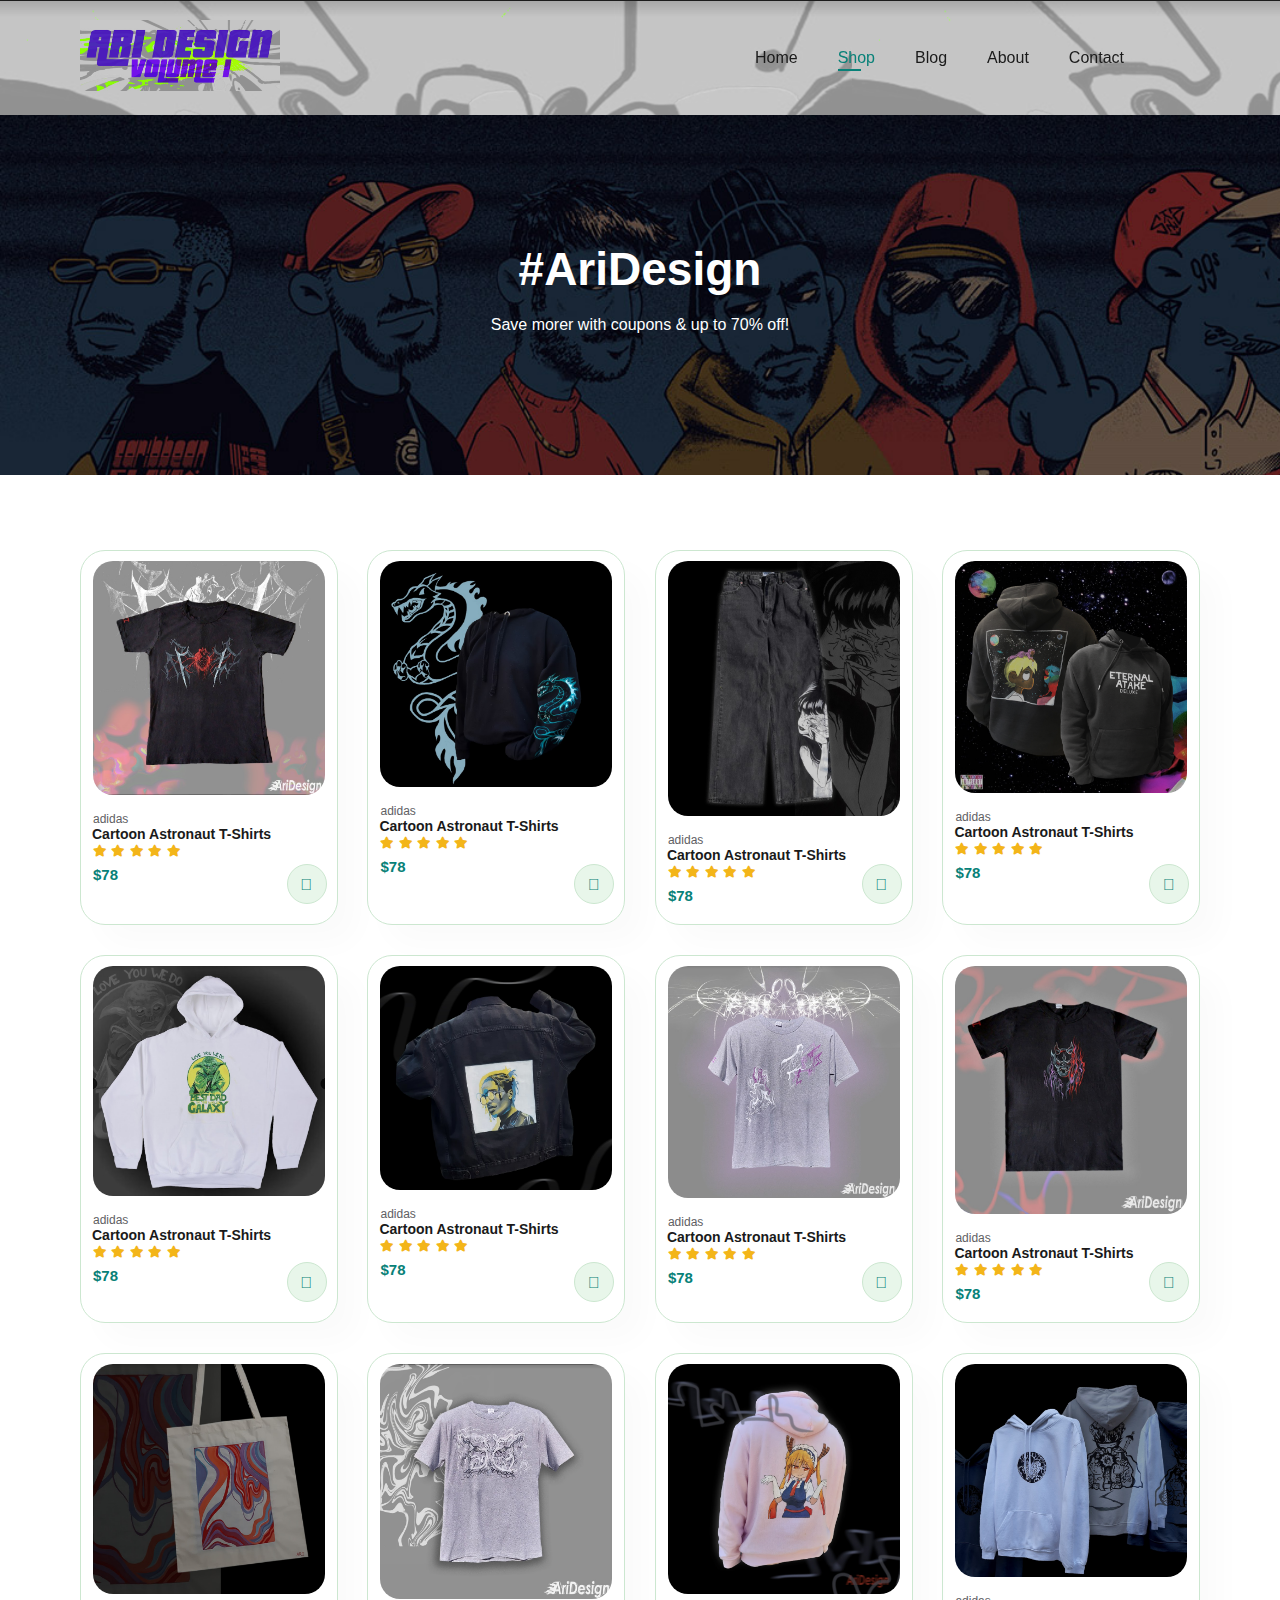
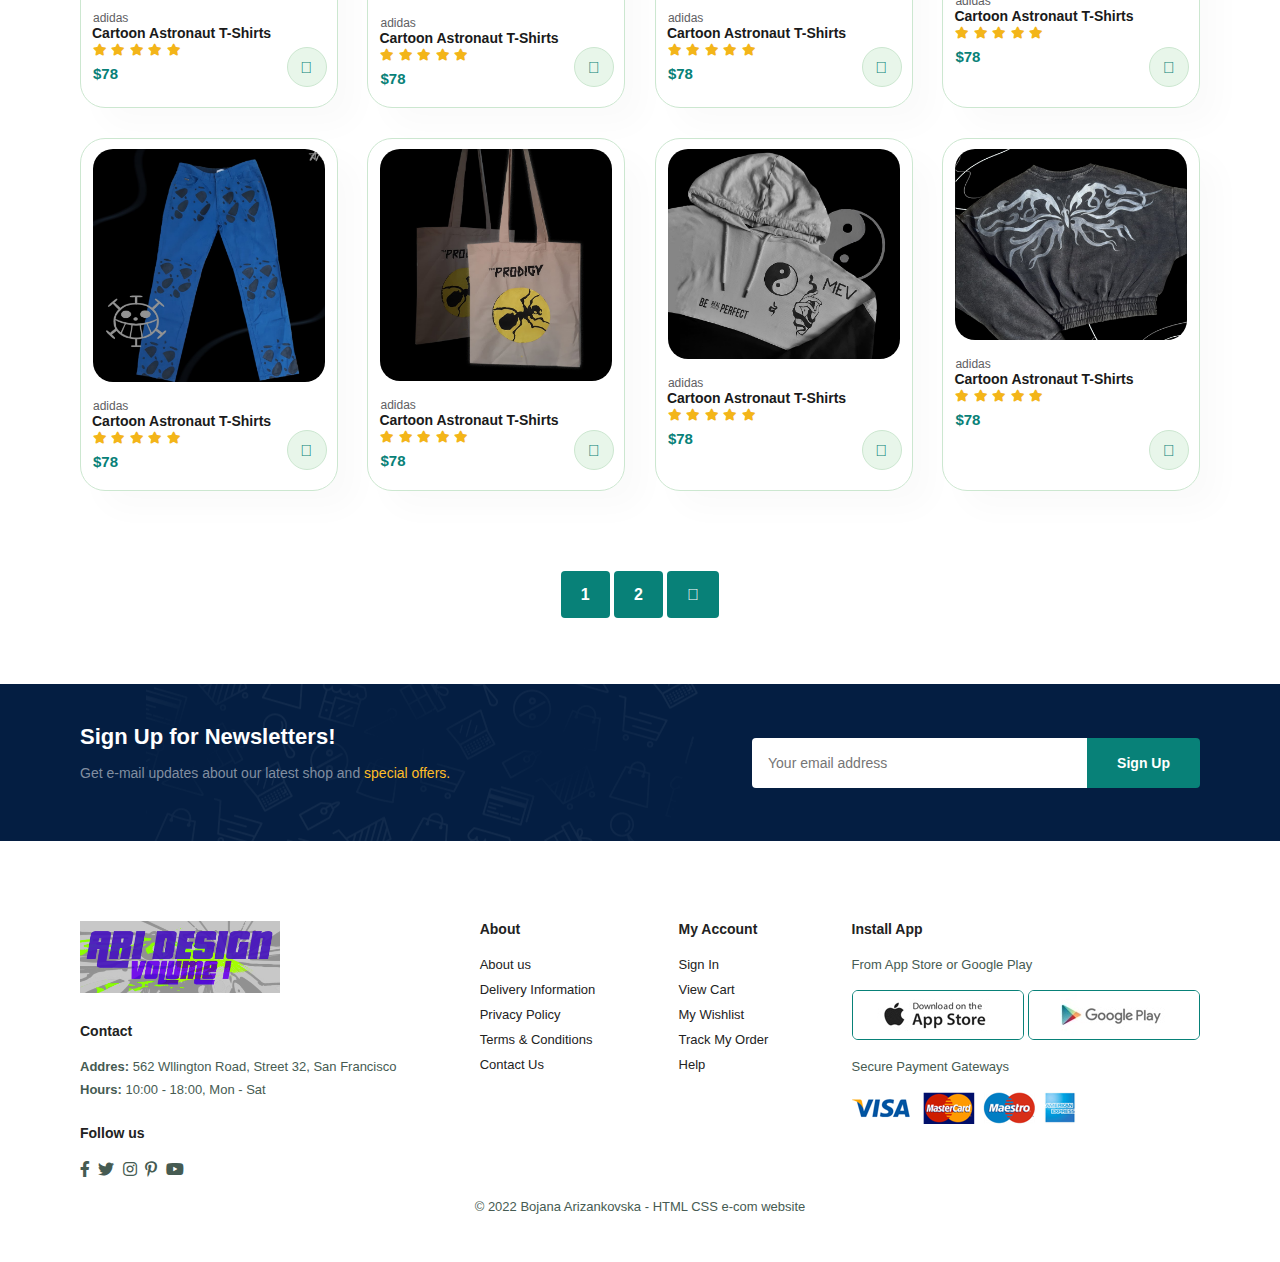
<file: shop.html>
<!DOCTYPE html>
<html lang="en">
<head>
    <meta charset="UTF-8">
    <meta http-equiv="X-UA-Compatible" content="IE=edge">
    <meta name="viewport" content="width=device-width, initial-scale=1.0">
    <link rel="stylesheet" href="style.css">
    <link rel="stylesheet" href="https://pro.fontawesome.com/releases/v5.15.4/css/all.css"/>
    <title>Bojana Arizankovska e-com website</title>

</head>
    <body>
        <section id="header">
            <a href="index.html"><img id="main-logo" src="ari/logo.png" class="logo" alt="logo"></a>
        
            <div>
                <ul id="navbar">
                    <li><a  href="index.html">Home</a></li>
                    <li><a class="active" href="shop.html">Shop</a></li>
                    <li><a href="blog.html">Blog</a></li>
                    <li><a href="about.html">About</a></li>
                    <li><a href="contact.html">Contact</a></li>
                    <li id="lg-bag"><a href="cart.html"><i class="far fa-shopping-bag"></i></a></li>
                    
                    <a href="#" id="close"><i class="far fa-times"></i></a>
                </ul>
            </div>
            <div id="mobile">
                <i id="bar" class="fas fa-outdent"></i>
                <a href="cart.html"><i class="prostor2"><i class="far fa-shopping-bag"></i></i></a>
            </div>
        </section>

        <section id="page-header">
            
            <h2>#AriDesign</h2>
            <p>Save morer with coupons & up to 70% off!</p>

        </section>

        <section id="product1" class="section-p1">
    
            <div class="pro-container">

                <div class="pro">

                    <img src="ari/obleka/obleka1.png" onclick="window.location.href='sproduct.html'" alt="clothes">
                    <div class="des">
                        <span>adidas</span>
                        <h5>Cartoon Astronaut T-Shirts</h5>
                        <div class="star">                    
                            <i class="fas fa-star"></i>
                            <i class="fas fa-star"></i>
                            <i class="fas fa-star"></i>
                            <i class="fas fa-star"></i>
                            <i class="fas fa-star"></i>
                         </div>
                        
                         <h4>$78</h4>

                    </div>
                       <a href="#"><i class="fal fa-shopping-cart cart"></i></a>
                </div>

                <div class="pro">

                    <img src="ari/obleka/obleka2.png" alt="clothes">
                    <div class="des">
                        <span>adidas</span>
                        <h5>Cartoon Astronaut T-Shirts</h5>
                        <div class="star">                    
                            <i class="fas fa-star"></i>
                            <i class="fas fa-star"></i>
                            <i class="fas fa-star"></i>
                            <i class="fas fa-star"></i>
                            <i class="fas fa-star"></i>
                         </div>
                        
                         <h4>$78</h4>

                    </div>
                       <a href="#"><i class="fal fa-shopping-cart cart"></i></a>
                </div>

                <div class="pro">

                    <img src="ari/obleka/obleka3.png" alt="clothes">
                    <div class="des">
                        <span>adidas</span>
                        <h5>Cartoon Astronaut T-Shirts</h5>
                        <div class="star">                    
                            <i class="fas fa-star"></i>
                            <i class="fas fa-star"></i>
                            <i class="fas fa-star"></i>
                            <i class="fas fa-star"></i>
                            <i class="fas fa-star"></i>
                         </div>
                        
                         <h4>$78</h4>

                    </div>
                       <a href="#"><i class="fal fa-shopping-cart cart"></i></a>
                </div>

                <div class="pro">

                    <img src="ari/obleka/obleka4.png" alt="clothes">
                    <div class="des">
                        <span>adidas</span>
                        <h5>Cartoon Astronaut T-Shirts</h5>
                        <div class="star">                    
                            <i class="fas fa-star"></i>
                            <i class="fas fa-star"></i>
                            <i class="fas fa-star"></i>
                            <i class="fas fa-star"></i>
                            <i class="fas fa-star"></i>
                         </div>
                        
                         <h4>$78</h4>

                    </div>
                       <a href="#"><i class="fal fa-shopping-cart cart"></i></a>
                </div>

                <div class="pro">

                    <img src="ari/obleka/obleka5.png" alt="clothes">
                    <div class="des">
                        <span>adidas</span>
                        <h5>Cartoon Astronaut T-Shirts</h5>
                        <div class="star">                    
                            <i class="fas fa-star"></i>
                            <i class="fas fa-star"></i>
                            <i class="fas fa-star"></i>
                            <i class="fas fa-star"></i>
                            <i class="fas fa-star"></i>
                         </div>
                        
                         <h4>$78</h4>

                    </div>
                       <a href="#"><i class="fal fa-shopping-cart cart"></i></a>
                </div>

                <div class="pro">

                    <img src="ari/obleka/obleka6.png" alt="clothes">
                    <div class="des">
                        <span>adidas</span>
                        <h5>Cartoon Astronaut T-Shirts</h5>
                        <div class="star">                    
                            <i class="fas fa-star"></i>
                            <i class="fas fa-star"></i>
                            <i class="fas fa-star"></i>
                            <i class="fas fa-star"></i>
                            <i class="fas fa-star"></i>
                         </div>
                        
                         <h4>$78</h4>

                    </div>
                       <a href="#"><i class="fal fa-shopping-cart cart"></i></a>
                </div>

                <div class="pro">

                    <img src="ari/obleka/obleka7.png" alt="clothes">
                    <div class="des">
                        <span>adidas</span>
                        <h5>Cartoon Astronaut T-Shirts</h5>
                        <div class="star">                    
                            <i class="fas fa-star"></i>
                            <i class="fas fa-star"></i>
                            <i class="fas fa-star"></i>
                            <i class="fas fa-star"></i>
                            <i class="fas fa-star"></i>
                         </div>
                        
                         <h4>$78</h4>

                    </div>
                       <a href="#"><i class="fal fa-shopping-cart cart"></i></a>
                </div>

                <div class="pro">

                    <img src="ari/obleka/obleka8.png" alt="clothes">
                    <div class="des">
                        <span>adidas</span>
                        <h5>Cartoon Astronaut T-Shirts</h5>
                        <div class="star">                    
                            <i class="fas fa-star"></i>
                            <i class="fas fa-star"></i>
                            <i class="fas fa-star"></i>
                            <i class="fas fa-star"></i>
                            <i class="fas fa-star"></i>
                         </div>
                        
                         <h4>$78</h4>

                    </div>
                       <a href="#"><i class="fal fa-shopping-cart cart"></i></a>
                </div>

                <div class="pro">

                    <img src="ari/obleka/obleka9.png" alt="clothes">
                    <div class="des">
                        <span>adidas</span>
                        <h5>Cartoon Astronaut T-Shirts</h5>
                        <div class="star">                    
                            <i class="fas fa-star"></i>
                            <i class="fas fa-star"></i>
                            <i class="fas fa-star"></i>
                            <i class="fas fa-star"></i>
                            <i class="fas fa-star"></i>
                         </div>
                        
                         <h4>$78</h4>

                    </div>
                       <a href="#"><i class="fal fa-shopping-cart cart"></i></a>
                </div>

                <div class="pro">

                    <img src="ari/obleka/obleka10.png" alt="clothes">
                    <div class="des">
                        <span>adidas</span>
                        <h5>Cartoon Astronaut T-Shirts</h5>
                        <div class="star">                    
                            <i class="fas fa-star"></i>
                            <i class="fas fa-star"></i>
                            <i class="fas fa-star"></i>
                            <i class="fas fa-star"></i>
                            <i class="fas fa-star"></i>
                         </div>
                        
                         <h4>$78</h4>

                    </div>
                       <a href="#"><i class="fal fa-shopping-cart cart"></i></a>
                </div>

                <div class="pro">

                    <img src="ari/obleka/obleka11.png" alt="clothes">
                    <div class="des">
                        <span>adidas</span>
                        <h5>Cartoon Astronaut T-Shirts</h5>
                        <div class="star">                    
                            <i class="fas fa-star"></i>
                            <i class="fas fa-star"></i>
                            <i class="fas fa-star"></i>
                            <i class="fas fa-star"></i>
                            <i class="fas fa-star"></i>
                         </div>
                        
                         <h4>$78</h4>

                    </div>
                       <a href="#"><i class="fal fa-shopping-cart cart"></i></a>
                </div>

                <div class="pro">

                    <img src="ari/obleka/obleka12.png" alt="clothes">
                    <div class="des">
                        <span>adidas</span>
                        <h5>Cartoon Astronaut T-Shirts</h5>
                        <div class="star">                    
                            <i class="fas fa-star"></i>
                            <i class="fas fa-star"></i>
                            <i class="fas fa-star"></i>
                            <i class="fas fa-star"></i>
                            <i class="fas fa-star"></i>
                         </div>
                        
                         <h4>$78</h4>

                    </div>
                       <a href="#"><i class="fal fa-shopping-cart cart"></i></a>
                </div>

                <div class="pro">

                    <img src="ari/obleka/obleka13.png" alt="clothes">
                    <div class="des">
                        <span>adidas</span>
                        <h5>Cartoon Astronaut T-Shirts</h5>
                        <div class="star">                    
                            <i class="fas fa-star"></i>
                            <i class="fas fa-star"></i>
                            <i class="fas fa-star"></i>
                            <i class="fas fa-star"></i>
                            <i class="fas fa-star"></i>
                         </div>
                        
                         <h4>$78</h4>

                    </div>
                       <a href="#"><i class="fal fa-shopping-cart cart"></i></a>
                </div>

                <div class="pro">

                    <img src="ari/obleka/obleka14.png" alt="clothes">
                    <div class="des">
                        <span>adidas</span>
                        <h5>Cartoon Astronaut T-Shirts</h5>
                        <div class="star">                    
                            <i class="fas fa-star"></i>
                            <i class="fas fa-star"></i>
                            <i class="fas fa-star"></i>
                            <i class="fas fa-star"></i>
                            <i class="fas fa-star"></i>
                         </div>
                        
                         <h4>$78</h4>

                    </div>
                       <a href="#"><i class="fal fa-shopping-cart cart"></i></a>
                </div>

                <div class="pro">

                    <img src="ari/obleka/obleka15.png" alt="clothes">
                    <div class="des">
                        <span>adidas</span>
                        <h5>Cartoon Astronaut T-Shirts</h5>
                        <div class="star">                    
                            <i class="fas fa-star"></i>
                            <i class="fas fa-star"></i>
                            <i class="fas fa-star"></i>
                            <i class="fas fa-star"></i>
                            <i class="fas fa-star"></i>
                         </div>
                        
                         <h4>$78</h4>

                    </div>
                       <a href="#"><i class="fal fa-shopping-cart cart"></i></a>
                </div>

                <div class="pro">

                    <img src="ari/obleka/obleka16.png" alt="clothes">
                    <div class="des">
                        <span>adidas</span>
                        <h5>Cartoon Astronaut T-Shirts</h5>
                        <div class="star">                    
                            <i class="fas fa-star"></i>
                            <i class="fas fa-star"></i>
                            <i class="fas fa-star"></i>
                            <i class="fas fa-star"></i>
                            <i class="fas fa-star"></i>
                         </div>
                        
                         <h4>$78</h4>

                    </div>
                       <a href="#"><i class="fal fa-shopping-cart cart"></i></a>
                </div>

            </div>
        </section>

        <section id="pagination" class="section-p1">
            <a href="#">1</a>
            <a href="#">2</a>
            <a href="#"><i class="fal fa-long-arrow-alt-right"></i></a>
        </section>

        <section id="newsletter" class="section-p1 section-m1">
            <div class="newstext">
                <h4>Sign Up for Newsletters!</h4>
                <p>Get e-mail updates about our latest shop and <span>special offers.</span></p>
            </div>
            <div class="form">
                <input type="text", class="prostor" placeholder="Your email address">
                <button class="normal">Sign Up</button>
            </div>
        </section>

        <footer class="section-p1">
            <div class="col">
                <img class="logo" id="main-logo" src="ari/logo.png" alt="logo">
                <h4>Contact</h4>
                <p><strong>Addres:</strong> 562 Wllington Road, Street 32, San Francisco</p>
                <p><strong>Hours:</strong>  10:00 - 18:00, Mon - Sat</p>
                <div class="follow">
                    <h4>Follow us</h4>
                    <div class="icon">
                        <i class="fab fa-facebook-f"></i>
                        <i class="fab fa-twitter"></i>
                        <i class="fab fa-instagram"></i>
                        <i class="fab fa-pinterest-p"></i>
                        <i class="fab fa-youtube"></i>
                    </div>
                </div>
            </div>

            <div class="col">
                <h4>About</h4>
                <a href="#" target="_blank">About us</a>
                <a href="#" target="_blank">Delivery Information</a>
                <a href="#" target="_blank">Privacy Policy</a>
                <a href="#" target="_blank">Terms & Conditions</a>
                <a href="#" target="_blank">Contact Us</a>
            </div>

            <div class="col">
                <h4>My Account</h4>
                <a href="#" target="_blank">Sign In</a>
                <a href="#" target="_blank">View Cart</a>
                <a href="#" target="_blank">My Wishlist</a>
                <a href="#" target="_blank">Track My Order</a>
                <a href="#" target="_blank">Help</a>
                
            </div>

            <div class="col install">
                <h4>Install App</h4>
                <p>From App Store or Google Play</p>
                <div class="row">
                    <img src="img/pay/app.jpg" alt="app store logo">
                    <img src="img/pay/play.jpg" alt="google play logo">
                </div>
                <p>Secure Payment Gateways</p>
                <img src="img/pay/pay.png" alt="payment methods">
            </div>
            
            <div class="copyright">
                <p>	&copy; 2022 Bojana Arizankovska - HTML CSS e-com website</p>
            </div>
        </footer>

        <script src="scripts.js"></script>
    </body>
</html>
</file>
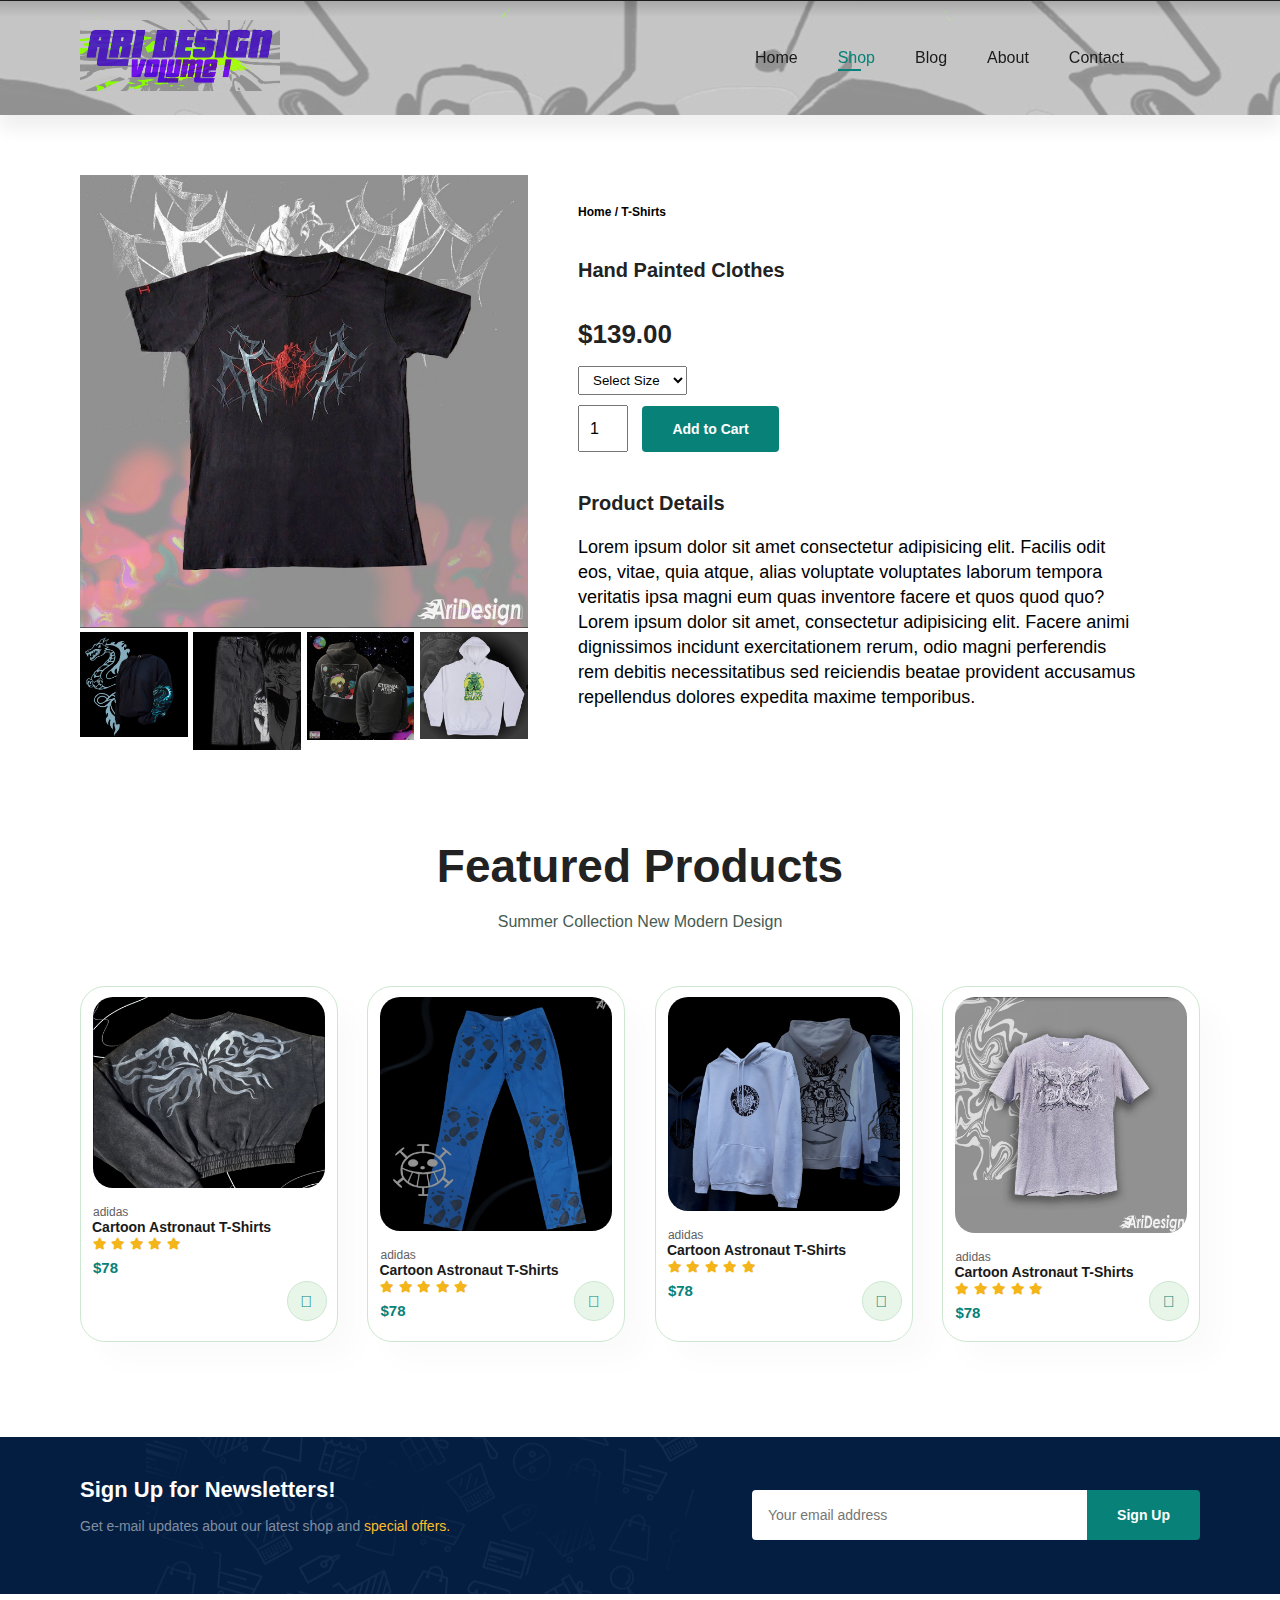
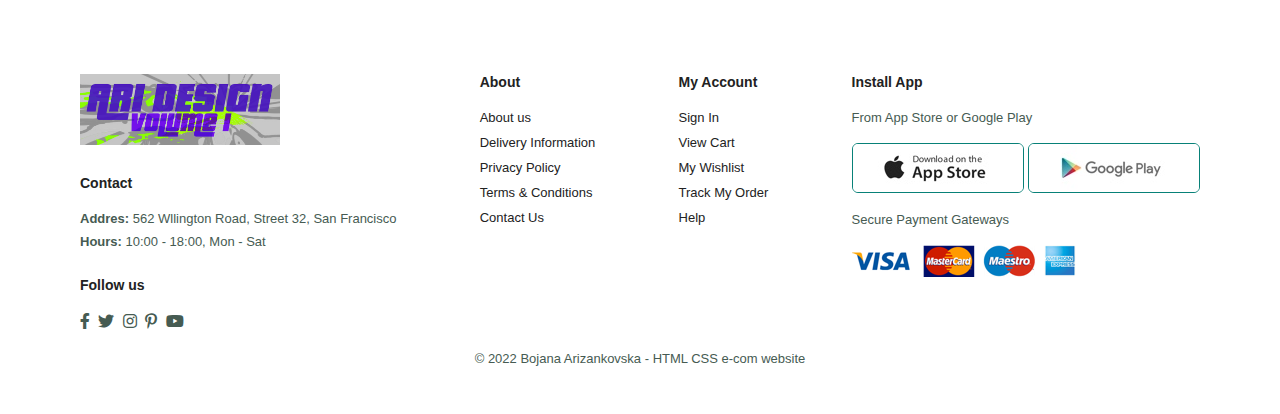
<file: sproduct.html>
<!DOCTYPE html>
<html lang="en">
<head>
    <meta charset="UTF-8">
    <meta http-equiv="X-UA-Compatible" content="IE=edge">
    <meta name="viewport" content="width=device-width, initial-scale=1.0">
    <link rel="stylesheet" href="style.css">
    <link rel="stylesheet" href="https://pro.fontawesome.com/releases/v5.15.4/css/all.css"/>
    <title>sproducts</title>
</head>
<body>
    <section id="header">
        <a href="index.html"><img id="main-logo" src="ari/logo.png" class="logo" alt="logo"></a>
    
        <div>
            <ul id="navbar">
                <li><a  href="index.html">Home</a></li>
                <li><a class="active" href="shop.html">Shop</a></li>
                <li><a href="blog.html">Blog</a></li>
                <li><a href="about.html">About</a></li>
                <li><a href="contact.html">Contact</a></li>
                <li id="lg-bag"><a href="cart.html"><i class="far fa-shopping-bag"></i></a></li>
                
                <a href="#" id="close"><i class="far fa-times"></i></a>
            </ul>
        </div>
        <div id="mobile">
            <i id="bar" class="fas fa-outdent"></i>
            <a href="cart.html"><i class="prostor2"><i class="far fa-shopping-bag"></i></i></a>
        </div>
    </section>

    <section id="prodetails" class="section-p1">
        
        <div class="single-pro">
            <img src="ari/obleka/obleka1.png" width="100%" id="MainImg" alt="Shirt :)">
            
            <div class="small-img-g">

                <div class="small-img-col">
                    <img src="ari/obleka/obleka2.png" width="100%" class="small-img" alt="">
                </div>

                <div class="small-img-col">
                    <img src="ari/obleka/obleka3.png" width="100%" class="small-img" alt="">
                </div>

                <div class="small-img-col">
                    <img src="ari/obleka/obleka4.png" width="100%" class="small-img" alt="">
                </div>

                <div class="small-img-col">
                    <img src="ari/obleka/obleka5.png" width="100%" class="small-img" alt="">
                </div>

            </div>
        </div>

        <div class="single-pro-details">
            <h6>Home / T-Shirts</h6>
            <h4>Hand Painted Clothes</h4>
            <h2>$139.00</h2>
            <select>
                <option>Select Size</option>
                <option>XXL</option>
                <option>XL</option>
                <option>Large</option>
                <option>Medium</option>
                <option>Small</option>
            </select>
            <input type="number" value="1">
            <button class="normal">Add to Cart</button>
            <h4>Product Details</h4>
            <span>Lorem ipsum dolor sit amet consectetur adipisicing elit. Facilis odit eos, vitae, quia atque, alias voluptate voluptates laborum tempora veritatis ipsa magni eum quas inventore facere et quos quod quo? Lorem ipsum dolor sit amet, consectetur adipisicing elit. Facere animi dignissimos incidunt exercitationem rerum, odio magni perferendis rem debitis necessitatibus sed reiciendis beatae provident accusamus repellendus dolores expedita maxime temporibus.</span>
        </div>

    </section> 

    <section id="product1" class="section-p1">
        <h2>Featured Products</h2>
        <p>Summer Collection New Modern Design</p>
        <div class="pro-container">

            <div class="pro">

                <img src="ari/obleka/obleka16.png" alt="clothes">
                <div class="des">
                    <span>adidas</span>
                    <h5>Cartoon Astronaut T-Shirts</h5>
                    <div class="star">                    
                        <i class="fas fa-star"></i>
                        <i class="fas fa-star"></i>
                        <i class="fas fa-star"></i>
                        <i class="fas fa-star"></i>
                        <i class="fas fa-star"></i>
                     </div>
                    
                     <h4>$78</h4>

                </div>
                   <a href="#"><i class="fal fa-shopping-cart cart"></i></a>
            </div>

            <div class="pro">

                <img src="ari/obleka/obleka13.png" alt="clothes">
                <div class="des">
                    <span>adidas</span>
                    <h5>Cartoon Astronaut T-Shirts</h5>
                    <div class="star">                    
                        <i class="fas fa-star"></i>
                        <i class="fas fa-star"></i>
                        <i class="fas fa-star"></i>
                        <i class="fas fa-star"></i>
                        <i class="fas fa-star"></i>
                     </div>
                    
                     <h4>$78</h4>

                </div>
                   <a href="#"><i class="fal fa-shopping-cart cart"></i></a>
            </div>

            <div class="pro">

                <img src="ari/obleka/obleka12.png" alt="clothes">
                <div class="des">
                    <span>adidas</span>
                    <h5>Cartoon Astronaut T-Shirts</h5>
                    <div class="star">                    
                        <i class="fas fa-star"></i>
                        <i class="fas fa-star"></i>
                        <i class="fas fa-star"></i>
                        <i class="fas fa-star"></i>
                        <i class="fas fa-star"></i>
                     </div>
                    
                     <h4>$78</h4>

                </div>
                   <a href="#"><i class="fal fa-shopping-cart cart"></i></a>
            </div>

            <div class="pro">

                <img src="ari/obleka/obleka10.png" alt="clothes">
                <div class="des">
                    <span>adidas</span>
                    <h5>Cartoon Astronaut T-Shirts</h5>
                    <div class="star">                    
                        <i class="fas fa-star"></i>
                        <i class="fas fa-star"></i>
                        <i class="fas fa-star"></i>
                        <i class="fas fa-star"></i>
                        <i class="fas fa-star"></i>
                     </div>
                    
                     <h4>$78</h4>

                </div>
                   <a href="#"><i class="fal fa-shopping-cart cart"></i></a>
            </div>

        </div>
    </section>

    <section id="newsletter" class="section-p1 section-m1">
        <div class="newstext">
            <h4>Sign Up for Newsletters!</h4>
            <p>Get e-mail updates about our latest shop and <span>special offers.</span></p>
        </div>
        <div class="form">
            <input type="text", class="prostor" placeholder="Your email address">
            <button class="normal">Sign Up</button>
        </div>
    </section>

    <footer class="section-p1">
        <div class="col">
            <img class="logo" id="main-logo" src="ari/logo.png" alt="logo">
            <h4>Contact</h4>
            <p><strong>Addres:</strong> 562 Wllington Road, Street 32, San Francisco</p>
            <p><strong>Hours:</strong>  10:00 - 18:00, Mon - Sat</p>
            <div class="follow">
                <h4>Follow us</h4>
                <div class="icon">
                    <i class="fab fa-facebook-f"></i>
                    <i class="fab fa-twitter"></i>
                    <i class="fab fa-instagram"></i>
                    <i class="fab fa-pinterest-p"></i>
                    <i class="fab fa-youtube"></i>
                </div>
            </div>
        </div>

        <div class="col">
            <h4>About</h4>
            <a href="#" target="_blank">About us</a>
            <a href="#" target="_blank">Delivery Information</a>
            <a href="#" target="_blank">Privacy Policy</a>
            <a href="#" target="_blank">Terms & Conditions</a>
            <a href="#" target="_blank">Contact Us</a>
        </div>

        <div class="col">
            <h4>My Account</h4>
            <a href="#" target="_blank">Sign In</a>
            <a href="#" target="_blank">View Cart</a>
            <a href="#" target="_blank">My Wishlist</a>
            <a href="#" target="_blank">Track My Order</a>
            <a href="#" target="_blank">Help</a>
            
        </div>

        <div class="col install">
            <h4>Install App</h4>
            <p>From App Store or Google Play</p>
            <div class="row">
                <img src="img/pay/app.jpg" alt="app store logo">
                <img src="img/pay/play.jpg" alt="google play logo">
            </div>
            <p>Secure Payment Gateways</p>
            <img src="img/pay/pay.png" alt="payment methods">
        </div>
        
        <div class="copyright">
            <p>	&copy; 2022 Bojana Arizankovska - HTML CSS e-com website</p>
        </div>
    </footer>

    <script>
        var MainImg = document.getElementById("MainImg")
        var smallimg = document.getElementsByClassName("small-img")

        smallimg[0].onclick = function(){
            MainImg.src = smallimg[0].src;
        }
        smallimg[1].onclick = function(){
            MainImg.src = smallimg[1].src;
        }
        smallimg[2].onclick = function(){
            MainImg.src = smallimg[2].src;
        }
        smallimg[3].onclick = function(){
            MainImg.src = smallimg[3].src;
        }
    </script>

    <script src="scripts.js"></script>
</body>
</html>
</file>
<file: style.css>
@import url('https://fonts.googleapis.com/css2?family=League+Spartan:wght@100;200;300;400;500;600;700;800;900&family=Press+Start+2P&display=swap');

*{
    margin: 0;
    padding: 0;
    box-sizing: border-box;
    font-family: 'Sparan', sans-serif;
    text-decoration: none;
}

#main-logo{
    max-width: 200px;
    max-height: 140px;
}

h1 {
    font-size: 50px;
    line-height: 64px;
    color: #222;
}

h2 {
    font-size: 46px;
    line-height: 64px;
    color: #222;
}

h4 {
    font-size: 20px;
    color: #222;
}

h6 {
    font-weight: 700;
    font-size: 12px;
}

p {
    font-size: 16px;
    color: #465b52;
    margin: 15px 0 20px 0;
}

.section-p1 {
    padding: 40px 80px;
}

.section-m1 {
    margin: 40px 0;
}

body {
    width: 100%;
}

#header {
    display: flex;
    align-items: center;
    justify-content: space-between;
    padding: 20px 80px;
    background: #e3e6f3;
    box-shadow: 0 15px 15px rgba(0, 0, 0, 0.06);
    z-index: 999;
    position: sticky;
    top: 0;
    left: 0;
    background-image: url("ari/spread.png");
}

button.normal{
    font-size: 14px;
    font-weight: 600;
    padding: 15px 30px;
    color: #000;
    background-color: #fff;
    border-radius: 4px;
    cursor: pointer;
    border: none;
    outline: none;
    transition: 0.25s;
}

button.white{
    font-size: 13px;
    font-weight: 600;
    padding: 11px 18px;
    color: #fff;
    background-color: transparent;
    cursor: pointer;
    border: 1px solid #fff;
    outline: none;
    transition: 0.25s;
}

/*-------------------------------NAVBAR--------------------------------------*/

#navbar {
    display: flex;
    align-items: center;
    justify-content: center;
    
}

#navbar li{
    list-style: none;
    padding: 0 20px;
    position: relative;
}

#navbar li a{
    text-decoration: none;
    font-size: 16px;
    font-weight: 600px;
    color: #1a1a1a;
    transition: 0.3s ease;
}

#navbar li a:hover,
#navbar li a.active{
    color: #088178;
}

#navbar li a.active::after,
#navbar li a:hover::after{
    content: "";
    width: 30%;
    height: 2px;
    background: #088178;
    position: absolute;
    bottom: -4px;
    left: 20px;
}

#mobile{
    display: none;
    align-items: center;
}

#close{
    display: none;
}

/*----------------------------HOME PAGE--------------------------------*/

#hero{
    background-image: url("img/hero4.png");
    height: 90vh;
    width: 100%;
    background-position: top 25% right 0;
    background-size: cover;
    padding: 0 80px;
    display: flex;
    flex-direction: column;
    align-items: flex-start;
    justify-content: center;
}

#hero h4 {
    padding-bottom: 15px;
}

#hero h1 {
    color: #088178;
}

#hero button{
    background-image: url(img/button.png);
    background-color: transparent;
    border: 0;
    color: #088178;
    padding: 14px 80px 14px 65px;
    background-repeat: no-repeat;
    cursor: pointer;
    font-weight: 700;
    font-size: 15px;
}

/*--------------------Celiot del za features tie slikicite pod golemata slika----------------*/

#feature{
    display: flex;
    align-items: center;
    justify-content: space-between;
    flex-wrap: wrap;
}

#feature .fe-box{
    width: 180px;
    text-align: center;
    padding: 25px 15px;
    box-shadow: 20px 20px 34px rgba(0, 0, 0, 0.03);
    border: 1px solid #cce7d0;
    border-radius: 4px;
    margin: 15px 0;
}

#feature .fe-box:hover{
    box-shadow: 10px 10px 54px rgba(70, 62, 221, 0.1);
}

#feature .fe-box h6{
    display: inline-block;
    padding: 9px 8px 6px 8px;
    line-height: 1;
    border-radius: 4px;
    color: #088178;
    background-color: #fddde4;
    cursor: default;
}

#feature .fe-box img{
    width: 100%;
    margin-bottom: 10px;
}

#feature .fe-box:nth-child(2) h6{
    background-color: #cdebbc;
}

#feature .fe-box:nth-child(3) h6{
    background-color: #d1e8f2;
}

#feature .fe-box:nth-child(4) h6{
    background-color: #cdd4f8;
}

#feature .fe-box:nth-child(5) h6{
    background-color: #f6dbf6;
}
#feature .fe-box:nth-child(6) h6{
    background-color: #fff2e5;
}

/*----------------------------------PRODUCTS-----------------------------*/

#product1{
    text-align: center;
}

#product1 .pro-container{
    display: flex;
    justify-content: space-between;
    padding-top: 20px;
    flex-wrap: wrap;
}

#product1 .pro{
    width: 23%;
    min-width: 250px;
    padding: 10px 12px;
    border: 1px solid #cce7d0;
    border-radius: 25px;
    cursor: pointer;
    box-shadow: 20px 20px 30px rgba(0, 0, 0, 0.02);
    margin: 15px 0;
    transition: 0.2;
    position: relative;
}
#product1 .pro:hover{
    box-shadow: 20px 20px 30px rgba(0, 0, 0, 0.06);
}

#product1 .pro img{
    width:  100%;
    border-radius: 20px;
}

#product1 .pro .des{
    text-align: start;
    padding: 10px 0;
}

#product1 .pro .des span{
    color: #606063;
    font-size: 12px;
}

#product1 .pro .des h5{
    padding: 7px;
    color: #1a1a1a;
    font-size: 14px;
    margin: -8px;
}

#product1 .pro .des i{
    font-size: 12px;
    color: rgb(243, 181, 25);
}

#product1 .pro .des h4{
    padding-top: 7px;
    font-size: 15px;
    font-weight: 700;
    color: #088178;
}

#product1 .pro .cart{
   width: 40px;
   height: 40px;
   line-height: 40px; 
   border-radius: 50px;
   background-color: #e8f6ea;
   font-weight: 500px;
   color: #088178;
   border: 1px solid #cce7d0;
   position: absolute;
   bottom: 20px;
   right: 10px;
}

/*----------------------ACTION FLAG----------------------*/

#banner{
    display: flex;
    flex-direction: column;
    justify-content: center;
    align-items: center;
    text-align: center;
    background-image: url(img/banner/b2.jpg);
    width: 100%;
    height: 40vh;
    background-size: cover;
    background-position: center;
}

#banner h4 {
    color: #fff;
    font-size: 16px;
}

#banner h2 {
    color: #fff;
    font-size: 30px;
    padding: 10px 0;
}

#banner h2 span{
    color: #ef3636;
}

#banner button:hover{
    background: #088178;
    color: #fff;
}

/*------------------------------------banner---------------------------*/

#sm-banner{
    display: flex;
    justify-content: space-between;
    flex-wrap: wrap;
}

#sm-banner .banner-box{
    display: flex;
    flex-direction: column;
    justify-content: center;
    align-items: flex-start;
    background-image: url(img/banner/b17.jpg);
    min-width: 830px;
    height: 50vh;
    background-size: cover;
    background-position: center;
    padding-left: 30px;
    margin-bottom: 10px;
}

#sm-banner .banner-box2{
    background-image: url(img/banner/b10.jpg);
}

#sm-banner h4{
    color: #fff;
    font-size: 20px;
    font-weight: 300;
    cursor: default;
}

#sm-banner h2{
    color: #fff;
    font-size: 28px;
    font-weight: 800;
    cursor: default;
}

#sm-banner span{
    color: #fff;
    font-size: 14px;
    font-weight: 500;
    padding-bottom: 15px;
    cursor: default;
}

#sm-banner .banner-box:hover button{
    background: #088178;
    border: 1px solid #088178;
}

/*--------------------------POMALITE BANNERS---------------------*/

#banner3{
    display: flex;
    justify-content: space-between;
    flex-wrap: wrap;
    padding: 0 80px;
}

#banner3 .banner-box{
    display: flex;
    flex-direction: column;
    justify-content: center;
    align-items: flex-start;
    background-image: url(img/banner/b7.jpg);
    min-width: 30%;
    height: 30vh;
    background-size: cover;
    background-position: center;
    padding-left: 20px;
    margin-bottom: 20px;
}

#banner3 h2{
    color: #fff;
    font-weight: 900;
    font-size: 22px;
}

#banner3 h3{
    color: #f3241d;
    font-weight: 800;
    font-size: 15px;
    
}

#banner3 .banner-box2{
    background-image: url(img/banner/b4.jpg);
}

#banner3 .banner-box3{
    background-image: url(img/banner/b18.jpg);
}

/*-----------------------------------NEWS LETTER----------------------*/

#newsletter{
    display: flex;
    justify-content: space-between;
    flex-wrap: wrap;
    align-items: center;
    background-image: url(img/banner/b14.png);
    background-repeat: no-repeat;
    background-position: 20% 30%;
    background-color: #041e42; 
}

#newsletter h4{
    font-size: 22px;
    font-weight: 700;
    color: #fff;
}

#newsletter p{
    font-size: 14px;
    font-weight: 600px;
    color: #818ea0;
}

#newsletter p span{
    color: #ffbd27;
}

#newsletter .form {
    display: flex;
    width: 40%;
}

#newsletter input{
    height: 3.125rem;
    padding: 0 1.25;
    font-size: 14px;
    width: 100%;
    border: 1px solid transparent;
    border-radius: 4px;
    outline: none;
    border-top-right-radius: 0;
    border-bottom-right-radius: 0;
}

#newsletter button{
    background-color: #088178;
    color: #fff;
    white-space: nowrap;
    border-top-left-radius: 0;
    border-bottom-left-radius: 0;
}

.prostor{
    padding-left: 15px;
}

/*------------------------------------------footer----------------------------*/

footer{
    display: flex;
    flex-wrap: wrap;
    justify-content: space-between;
}

footer .col{
    display: flex;
    flex-direction: column;
    align-items: flex-start;
    margin-bottom: 20px;
}

footer .logo{
    margin-bottom: 30px;
}

footer h4{
    font-size: 14px;
    padding-bottom: 20px;
}

footer p{
    font-size: 13px;
    margin: 0 0 8px 0;
}

footer a {
    font-size: 13px;
    text-decoration: none;
    color: #222;
    margin-bottom: 10px;
}

footer .follow{
    margin-top: 20px;
}

footer .follow i{
    color: #465b52;
    padding-right: 4px;
    cursor: pointer;
}

footer .install .row img{
    border-radius: 6px;
    border: 1px solid #088178;
}

footer .install img {
    margin: 10px 0 15px 0;
}

footer .follow i:hover,
footer a:hover{
    color: #088178;
}

footer .copyright {
    width: 100%;
    text-align: center;
}


/*----------------------------------SHOP PART-----------------------------*/
/*----------------------------------SHOP PART-----------------------------*/
/*----------------------------------SHOP PART-----------------------------*/
/*----------------------------------SHOP PART-----------------------------*/
/*----------------------------------SHOP PART-----------------------------*/

#page-header{
    background-image: url("img/banner/b1.jpg");
    width: 100%;
    height: 40vh;
    background-size: cover;
    display: flex;
    justify-content: center;
    text-align: center;
    flex-direction: column;
    padding: 14px;
}

#page-header h2,
#page-header p{
    color: #fff;
}

#pagination{
    text-align: center;
}

#pagination a{
    text-decoration: none;
    background-color: #088178;
    padding: 15px 20px;
    border-radius: 4px;
    color: #fff;
    font-weight: 600;
}

#pagination a i{
    font-size: 16px;
    font-weight: 600;
}

/*-------------------------------za SLIKITE KOGA KE JA OTVORIS OD MENI--------------------*/

#prodetails{
    display: flex;
    margin-top: 20px;
}

#prodetails .single-pro{
    width: 40%;
    margin-right: 50px;
}

.small-img-g{
    display: flex;
    justify-content: space-between;
}

.small-img-col{
    flex-basis: 24%;
    cursor: pointer;
}


#prodetails .single-pro-details{
    width: 50%;
    padding-top: 30px;
}

#prodetails .single-pro-details h4{
    padding: 40px 0 20px 0;
}

#prodetails .single-pro-details h2{
    font-size: 26px;
}

#prodetails .single-pro-details select {
    display: flex;
    padding: 5px 10px;
    margin-bottom: 10px;
}

#prodetails .single-pro-details input {
    width: 50px;
    height: 47px;
    padding-left: 10px;
    font-size: 16px;
    margin-right: 10px;
}

#prodetails .single-pro-details input:focus{
    outline: none;
}

#prodetails .single-pro-details button{
    background-color: #088178;
    color: #fff;
}

#prodetails .single-pro-details span{
    line-height: 25px;
    font-size: 18px;
}

/*----------------------------------BLOG Part-----------------------------*/
/*----------------------------------BLOG Part-----------------------------*/
/*----------------------------------BLOG Part-----------------------------*/
/*----------------------------------BLOG Part-----------------------------*/
/*----------------------------------BLOG Part-----------------------------*/

#page-header.blog-header{
    background-image: url(img/banner/b19.jpg);
}

#blog {
    padding: 150px 150px 0 150px;
}

#blog .blog-box{
    display: flex;
    align-items: center;
    width: 100%;
    position: relative;
    padding-bottom: 110px;
}

#blog .blog-img{
    width: 50%;
    margin-right: 40px;
}

#blog img{
    width: 100%;
    height: 300px;
    object-fit: cover;
}

#blog .blog-details {
    width: 50%;
}

#blog .blog-details a {
    text-decoration: none;
    font-size: 11px;
    color: #000;
    font-weight: 700;
    position: relative;
    transition: 0.3s;
}

#blog .blog-details a::after{
    content: "";
    width: 50px;
    height: 1px;
    background-color: #000;
    position: absolute;
    top: 6px;
    right: -60px;
}

#blog .blog-details a:hover {
    color: #088178;
} 

#blog .blog-details a:hover::after{
    background-color:  #088178;
}

#blog .blog-box h1{
    position: absolute;
    top: -47px;
    left: 0;
    font-size: 70px;
    font-weight: 700;
    color: #c9cbce;
    z-index: -1;
}

/*----------------------------------ABOUT DELOT-----------------------------*/
/*----------------------------------ABOUT DELOT-----------------------------*/
/*----------------------------------ABOUT DELOT-----------------------------*/
/*----------------------------------ABOUT DELOT-----------------------------*/
/*----------------------------------ABOUT DELOT-----------------------------*/

#page-header.about-header{
    background-image: url("img/about/banner.png");
}

#about-head{
    display: flex;
    align-items: center;
}

#about-head div{
    padding-left: 40px;
}

#about-head img{
    width: 50%;
    height: auto;
}

#about-app{
    text-align: center;  
}

#about-app .video{
    width: 70%;
    height: 100%;
    margin: 30px auto 0 auto;
}

#about-app .video video{
    width: 100%;
    height: 100%;
    border-radius: 20px;
}

/*----------------------------------CONTACT DELOT-----------------------------*/
/*----------------------------------CONTACT DELOT-----------------------------*/
/*----------------------------------CONTACT DELOT-----------------------------*/
/*----------------------------------CONTACT DELOT-----------------------------*/
/*----------------------------------CONTACT DELOT-----------------------------*/

#contact-details{
    display: flex;
    align-items: center;
    justify-content: space-between;
}

#contact-details .details{
    width: 40%;
}

#contact-details .details span,
#form-details form span{
    font-size: 12px;
}

#contact-details .details h2,
#form-details form h2{
    font-size: 26px;
    line-height: 35px;
    padding: 20px 0;
}

#contact-details .details h3{
    font-size: 16px;
    padding-bottom: 15px;
}

#contact-details .details li{
    list-style: none;
    display: flex;
    padding: 10px 0;
}

#contact-details .details li i{
    font-size: 14px;
    padding-right: 22px;
}

#contact-details .details li p {
    margin: 0;
    font-size: 14px;
}

#contact-details .map{
    width: 55%;
    height: 400px;
}

#contact-details .map iframe{
    width: 100%;
    height: 100%;
}

#form-details {
    display: flex;
    justify-content: space-between;
    margin: 30px;
    padding: 80px;
    border: 1px solid #e1e1e1;
}

#form-details form{
    width: 65%;
    display: flex;
    flex-direction: column;
    align-items: flex-start;
}

#form-details form input,
#form-details form textarea{
    width: 100%;
    padding: 12px 15px;
    outline: none;
    margin-bottom: 20px;
    border: 1px solid #e1e1e1;
}

#form-details form button{
    background-color: #088178;
    color: #fff;
}

#form-details .people div {
    padding-bottom: 25px;
    display: flex;
    align-items: flex-start;
}

#form-details .people div img {
    width: 65px;
    height: 65px;
    object-fit: cover;
    margin-right: 15px;
}

#form-details .people div p{
    margin: 0;
    font-size: 13px;
    line-height: 25px;
}

#form-details .people div p span{
    display: block;
    font-size: 16px;
    font-weight: 600;
    color: #000;
}

/*----------------------------------CART DELOT-----------------------------*/
/*----------------------------------CART DELOT-----------------------------*/
/*----------------------------------CART DELOT-----------------------------*/
/*----------------------------------CART DELOT-----------------------------*/
/*----------------------------------CART DELOT-----------------------------*/

#cart{
    overflow-x: auto;
}

#cart table{
    width: 100%;
    border-collapse: collapse;
    table-layout: fixed;
    white-space: nowrap;
}

#cart table img {
    width: 70px; 
}

#cart table td:nth-child(1){
    width: 100px;
    text-align: center;
}

#cart table td:nth-child(2){
    width: 150px;
    text-align: center;
}

#cart table td:nth-child(3){
    width: 250px;
    text-align: center;
}

#cart table td:nth-child(4),
#cart table td:nth-child(5),
#cart table td:nth-child(6){
    width: 150px;
    text-align: center;
}

#cart table td:nth-child(5) input{
    width: 65px;
    padding: 10px 5px 10px 23px;
}

#cart table thead{
    border: 1px solid #e2e9e1;
    border-left: none;
    border-right: none;
}

#cart table thead td{
    font-weight: 700;
    text-transform: uppercase;
    font-size: 13px;
    padding: 18px 0;
}

#cart table tbody tr td {
    padding-top: 15px;
}

#cart table tbody td {
   font-size: 13px;
}

#cart-add{
    display: flex;
    flex-wrap: wrap;
    justify-content: space-between;
}

#coupon{
    width: 50%;
    margin-bottom: 30px;
}

#coupon h3,
#subtotal h3{
    padding-bottom: 15px;
}

#coupon input{
    padding: 10px 20px;
    outline: none;
    width: 60%;
    margin-right: 10px;
    border: 1px solid #e2e9e1;
}

#coupon button,
#subtotal button{
    background-color: #088178;
    color: #fff;
    padding: 10px 20px;
}

#subtotal{
    width: 50%;
    margin-bottom: 30px;
    border: 1px solid #e2e9e1;
    padding: 30px;
}

#subtotal table{
    border-collapse: collapse;
    width: 100%;
    margin-bottom: 20px;
}

#subtotal table td{
    width: 50%;
    border: 1px solid #e2e9e1;
    padding: 10px;
    font-size: 13px;
}


/*----------------------------------Media Query---------------------------*/


@media (max-width:850px){
    .section-p1{
        padding: 40px 40px;
    }

    #navbar{
        display: flex;
        flex-direction: column;
        align-items: flex-start;
        justify-content: flex-start;
        position: fixed;
        top: 0;
        right: -300px;
        height: 100vh;
        width: 300px;
        background-color: #e3e6f3;
        box-shadow: 0 40px 60px rgba(0, 0, 0, 0.1);
        padding: 80px 0 0 10px;
        transition: 0.3s;
    }

    #navbar li{
        margin-bottom: 25px;
    }
    
    #navbar.active{
        right: 0;
    }

    #mobile{
        display: flex;
        align-items: center;
    }

    #mobile i{
        color: #1a1a1a;
        font-size: 24px;
        padding-left: 20px;
    }

    #close{
        display: initial;
        position: absolute;
        top: 30px;
        left: 30px;
        color: #222;
        font-size: 24px;
    }

    #lg-bag{
        display: none;
    }

    #hero{
        height: 70vh;
        padding: 0 80px;
        background-position: top 30% right 30%;
    }

    .prostor2{
        padding-right: 20px;
    }

    #feature{
        justify-content: center;
    }

    #feature .fe-box{
        margin: 15px 15px;
    }

    #product1 .pro-container { 
        justify-content: center;  
    }

    #product1 .pro{
        margin: 15px;
    }

    #banner {
        height: 20vh;
    }

    #sm-banner .banner-box {
        min-width: 100%;
        height: 30vh;
    }

    #banner3{
        padding: 0 40px;
    }

    #banner3 .banner-box{
        width: 28%;
    }

    #newsletter .form{
        width: 70%;
    }

    /* contact n shiiii */

    #form-details {
        padding: 40px;
    }

    #form-details form {
        width: 50%;
    }

}

/*-----------------------------------telefon--------------------------------*/

@media (max-width: 477px) {
    #header{
        padding: 10px 30px;
    }

    .section-p1 {
        padding: 20px;
    }
    
    h1 {
        font-size: 38px;
    }

    h2 {
        font-size: 32px;
    }

    #hero{
        padding: 0 20px;
        background-position: 55%;

    }

    #feature{
        justify-content: space-between;
    }

    #feature .fe-box{
        width: 155px;
        margin: 0 0 15px 0;
    }

    #product1 .pro {
        width: 100%;
    }

    #sm-banner .banner-box {
        height: 40vh;
    }

    #sm-banner .banner-box2{
        margin-top: 20px;
    }

    #banner3 {
        padding: 0 20px;
    }

    #banner3 .banner-box{
        width: 100%;
    }

    #newsletter{
        padding: 40px 20px;
    }

    #newsletter .form{
        width: 100%;
    }

    footer .copyright{
        text-align: start;
    }

    /* single Product */

    #prodetails {
        display: flex;
        flex-direction: column;
    }

    #prodetails .single-pro{
        width: 100%;
        margin-right: 0px;
    }

    #prodetails .single-pro-details {
        width: 100%;
    }

    /* BLOGS N SHIII */

    #blog {
        padding: 150px 20px 0 20px;
        overflow-x: hidden;
    }

    #blog .blog-box {
        display: flex;
        flex-direction: column;
        align-items: flex-start;
    }

    #blog .blog-img{
        width: 100%;
        margin-right: 0px;
        margin-bottom: 30px;
    }

    #blog .blog-details{
        width: 100%;
    }

    /* ABout N SHIII */

    #about-head {
        flex-direction: column;
    }

    #about-head img {
        width: 100%;
        margin-bottom: 20px;
    }

    #about-head div {
        padding-left: 0px;
    }

    #about-app .video {
        width: 100%;
    }

    /* contact n shiiii */

    #contact-details {
        flex-direction: column;
    }

    #contact-details .details {
        width: 100%;
        margin-bottom: 30px;
    }

    #contact-details .map {
        width: 100%;
    }

    #form-details {
        margin: 10px;
        padding: 30px 10px;
        flex-wrap: wrap;
    }

    #form-details form {
        width: 100%;
        margin-bottom: 30px;
    }

    /* cart delot */
    #cart-add {
        flex-direction: column;  
    }

    #coupon{
        width: 100%;   
    }

    #subtotal {
        width: 100%;
        padding: 30px;
    }
}
</file>
